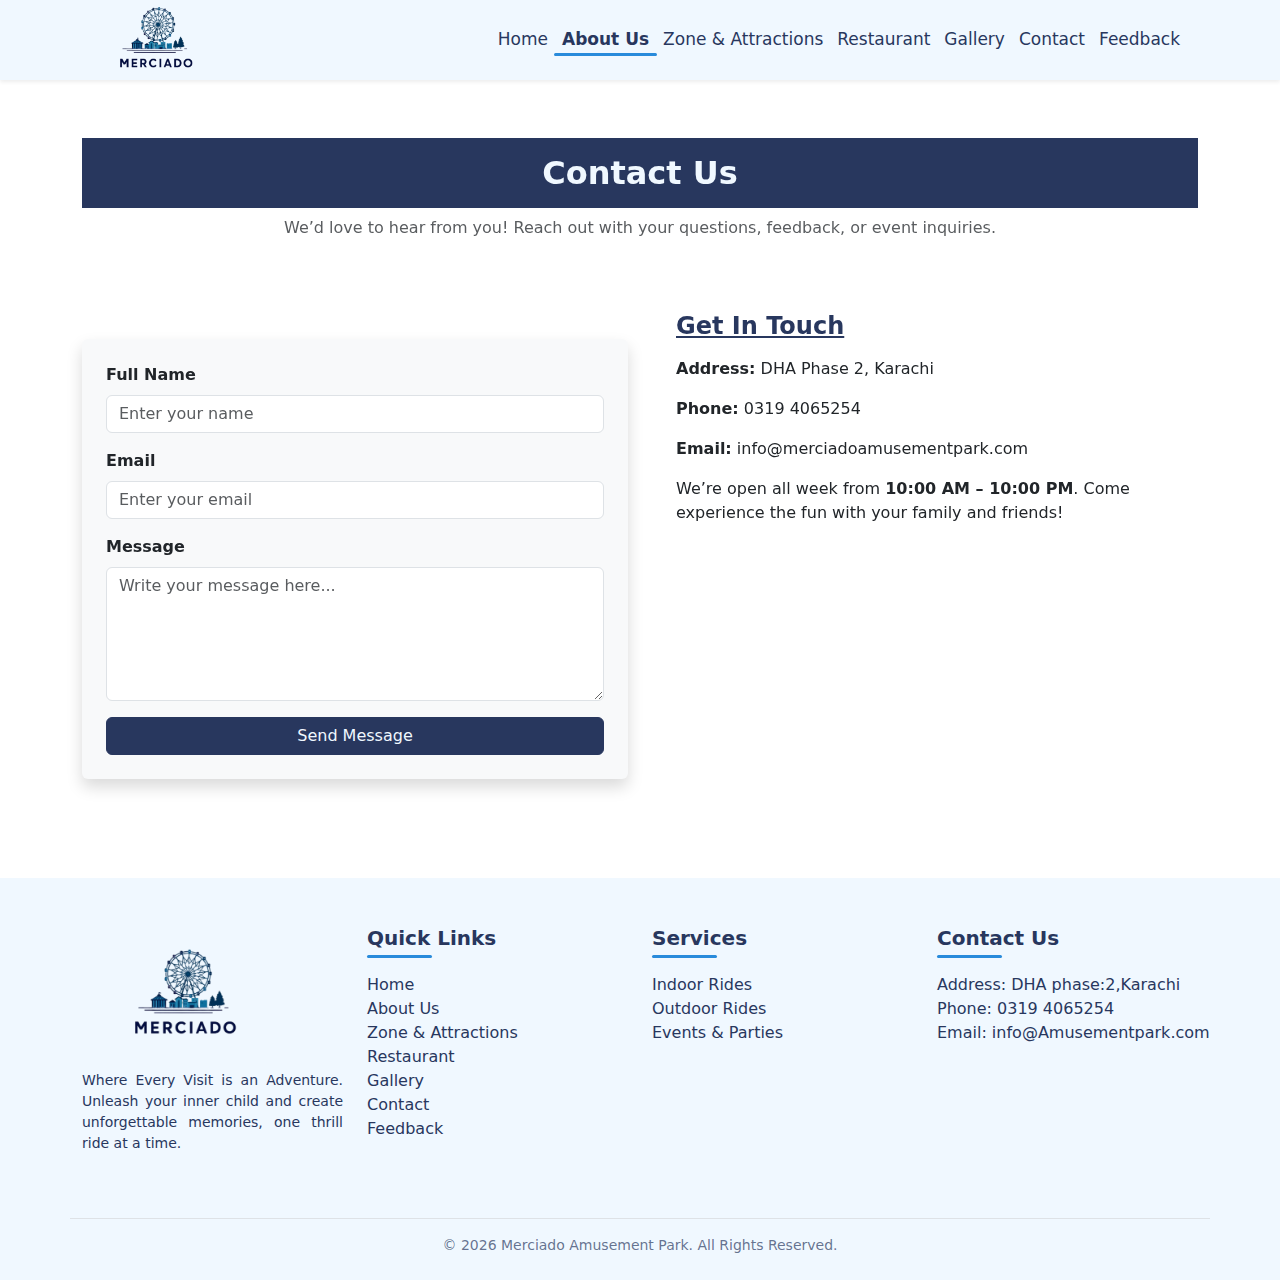
<file: contact.html>
<!DOCTYPE html>
<html lang="en">

<head>
  <meta charset="UTF-8" />
  <meta name="viewport" content="width=device-width, initial-scale=1.0" />
  <title>Contact Us</title>
  <link href="https://cdn.jsdelivr.net/npm/bootstrap@5.3.8/dist/css/bootstrap.min.css" rel="stylesheet"> 
  <link href="https://unpkg.com/aos@2.3.1/dist/aos.css" rel="stylesheet">
   <link rel="stylesheet" href="assets/CSS/contact.CSS">

</head>

<body>


    <nav class="navbar navbar-expand-lg shadow-sm">
        <div class="container">
            <a class="navbar-brand" href="#">
                <img src="assets/images/logo final.png" alt="Logo">
            </a>
            <button class="navbar-toggler" type="button" data-bs-toggle="collapse" data-bs-target="#navbarNavDropdown">
                <span class="navbar-toggler-icon"></span>
            </button>

            <div class="collapse navbar-collapse" id="navbarNavDropdown">
                <ul class="navbar-nav ms-auto">
                    <li class="nav-item"><a class="nav-link" href="indeex (1).html">Home</a></li>
                    <li class="nav-item"><a class="nav-link active" href="about us.html">About Us</a></li>
                    <li class="nav-item"><a class="nav-link" href="Zone&attractions.html">Zone & Attractions</a></li>
                    <li class="nav-item"><a class="nav-link" href="Resturant.html">Restaurant</a></li>
                    <li class="nav-item"><a class="nav-link" href="galery.html">Gallery</a></li>
                    <li class="nav-item"><a class="nav-link" href="contact.html">Contact</a></li>
                        <li class="nav-item"><a class="nav-link" href="feedback.html">Feedback</a></li>
                    <li class="nav-item dropdown">
                   
                </ul>
            </div>
        </div>
    </nav>

  <section class="contact-section py-5">
    <div class="container">
      <div class="text-center mb-5" data-aos="fade-down">
        <h2 class="fw-bold">Contact Us</h2>
        <p class="text-muted">We’d love to hear from you! Reach out with your questions, feedback, or event inquiries.</p>
      </div>

      <div class="row g-4 align-items-center">

        <div class="col-lg-6" data-aos="fade-right">
          <form class="p-4 shadow rounded bg-light">
            <div class="mb-3">
              <label for="name" class="form-label fw-semibold">Full Name</label>
              <input type="text" class="form-control" id="name" placeholder="Enter your name" required>
            </div>

            <div class="mb-3">
              <label for="email" class="form-label fw-semibold">Email</label>
              <input type="email" class="form-control" id="email" placeholder="Enter your email" required>
            </div>

            <div class="mb-3">
              <label for="message" class="form-label fw-semibold">Message</label>
              <textarea class="form-control" id="message" rows="5" placeholder="Write your message here..." required></textarea>
            </div>

            <button type="submit" class="button btn  w-100">Send Message</button>
          </form>
        </div>

        <div class="col-lg-6" data-aos="fade-left">
          <div class="p-4">
            <h4 class="fw-bold mb-3">Get In Touch</h4>
            <p><strong>Address:</strong> DHA Phase 2, Karachi</p>
            <p><strong>Phone:</strong> 0319 4065254</p>
            <p><strong>Email:</strong> info@merciadoamusementpark.com</p>
            <p class="mt-3">We’re open all week from <b>10:00 AM – 10:00 PM</b>.  
              Come experience the fun with your family and friends!</p>

            <div class="mt-4">
      
<div class="mt-4">
  <iframe 
    src="https://www.google.com/maps/embed?pb=!1m18!1m12!1m3!1d3020.8076421958526!2d67.14924997443067!3d24.887269144186014!2m3!1f0!2f0!3f0!3m2!1i1024!2i768!4f13.1!3m3!1m2!1s0x3eb339999415e0c3%3A0x36742eee0fd9c291!2sAptech%20Metro%20Star%20Gate!5e1!3m2!1sen!2s!4v1761115033124!5m2!1sen!2s" 
    width="100%" 
    height="250" 
    style="border:0;" 
    allowfullscreen="" 
    loading="lazy">
  </iframe>
</div>
            </div>
          </div>
        </div>
      </div>
    </div>
  </section>

  <footer class="main-footer pt-5 pb-4">
    <div class="container">
      <div class="row">
        <div class="col-md-3 mb-4 text-center text-md-start">
          <img src="assets/images/logo final.png" class="fimg" alt="Logo">
          <p class="tagline-text">Where Every Visit is an Adventure. Unleash your inner child and create unforgettable memories, one thrill ride at a time.</p>
        </div>

        <div class="col-md-3 mb-4">
          <h5 class="footer-title">Quick Links</h5>
          <ul class="footer-list">
            <li><a href="indeex (1).html" class="footer-link">Home</a></li>
            <li><a href="about us.html" class="footer-link">About Us</a></li>
            <li><a href="Zone&attractions.html" class="footer-link">Zone & Attractions</a></li>
            <li><a href="Resturant.html" class="footer-link">Restaurant</a></li>
            <li><a href="galery.html" class="footer-link">Gallery</a></li>
            <li><a href="contact.html" class="footer-link">Contact</a></li>
            <li><a href="feedback.html" class="footer-link">Feedback</a></li>
          </ul>
        </div>

        <div class="col-md-3 mb-4">
          <h5 class="footer-title">Services</h5>
          <ul class="footer-list">
            <li><a href="indoor.html" class="footer-link">Indoor Rides</a></li>
            <li><a href="outdoor.html" class="footer-link">Outdoor Rides</a></li>

            <li><a href="events & paries.html" class="footer-link">Events & Parties</a></li>
          </ul>
        </div>

      
       
    <div class="col-md-3 mb-4">
    <h5 class="footer-title">Contact Us</h5>
    <ul class="footer-list">
        <li><a href="#" class="footer-link">Address: DHA phase:2,Karachi</a></li>
        <li><a href="tel:03194065254" class="footer-link">Phone: 0319 4065254</a></li>
        
        <li><a href="mailto:info@merciadoamusementpark.com" class="footer-link ">Email:&nbsp;info@Amusementpark.com</a></li>
    </ul>
</div>
</div>
        

      <div class="row mt-4 pt-3 border-top">
        <div class="col-12 text-center">
          <p class="copyright-text mb-0">&copy; <span id="year"></span> Merciado Amusement Park. All Rights Reserved.</p>
        </div>
      </div>
    </div>
  </footer> 


  <script src="https://unpkg.com/aos@2.3.1/dist/aos.js"></script>
  <script>AOS.init();</script>
  <script src="https://cdn.jsdelivr.net/npm/bootstrap@5.3.8/dist/js/bootstrap.bundle.min.js"></script>

  <script>

    document.getElementById("year").textContent = new Date().getFullYear();
  </script>

</body>
</html>
</file>
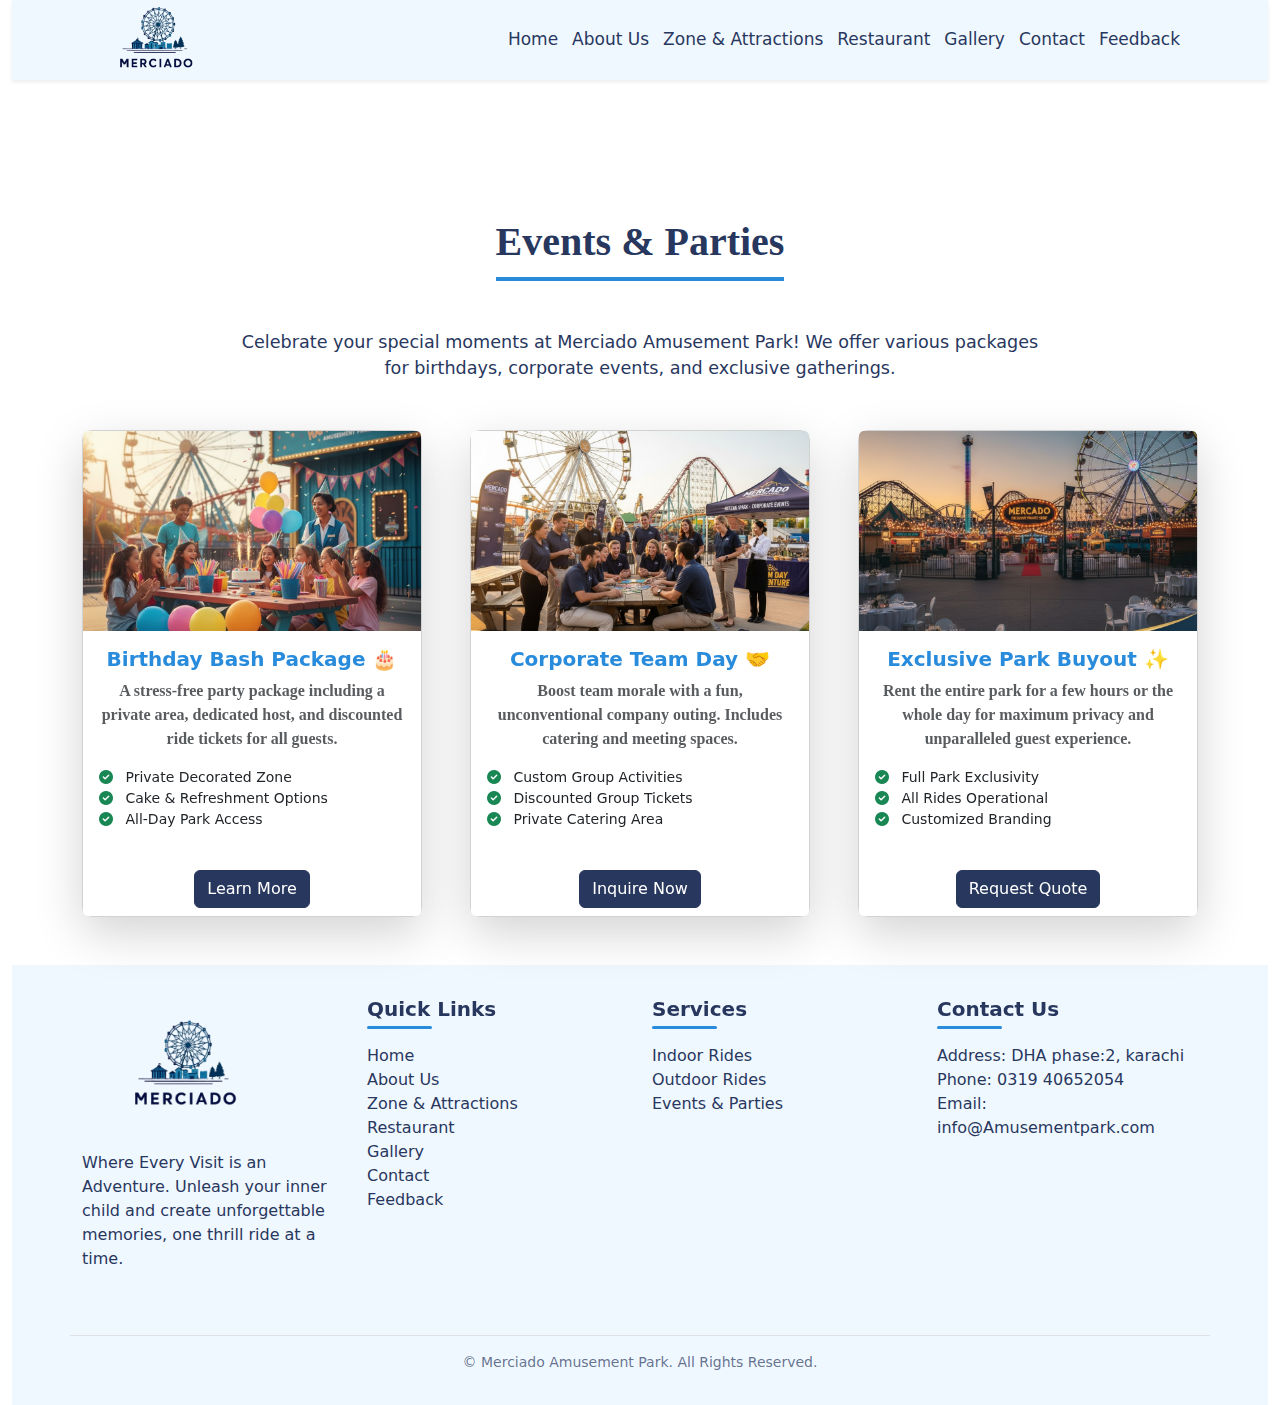
<file: events & paries.html>
<!DOCTYPE html>
<html lang="en">

<head>
    <meta charset="UTF-8" />
    <meta name="viewport" content="width=device-width, initial-scale=1.0" />
    <title>Events & Parties</title>

    <link href="https://cdn.jsdelivr.net/npm/bootstrap@5.3.8/dist/css/bootstrap.min.css" rel="stylesheet">
    <link href="https://unpkg.com/aos@2.3.1/dist/aos.css" rel="stylesheet">
    <link rel="stylesheet" href="assets/CSS/index.CSS"> 
    <link rel="stylesheet" href="https://cdnjs.cloudflare.com/ajax/libs/font-awesome/6.0.0-beta3/css/all.min.css">
</head>

<body>
    
    <div class="container-fluid">
        <nav class="navbar navbar-expand-lg shadow-sm">
            <div class="container">
                <a class="navbar-brand" href="#">
                    <img src="assets/images/logo final.png" alt="Logo">
                </a>

                <button class="navbar-toggler" type="button" data-bs-toggle="collapse" data-bs-target="#navbarNavDropdown"
                    aria-controls="navbarNavDropdown" aria-expanded="false" aria-label="Toggle navigation">
                    <span class="navbar-toggler-icon"></span>
                </button>

                <div class="collapse navbar-collapse" id="navbarNavDropdown">
                    <ul class="navbar-nav ms-auto">
                        <li class="nav-item"><a class="nav-link" href="indeex (1).html">Home</a></li>
                        <li class="nav-item"><a class="nav-link" href="about us.html">About Us</a></li>
                        <li class="nav-item"><a class="nav-link" href="Zone&attractions.html">Zone & Attractions</a></li>
                        <li class="nav-item"><a class="nav-link" href="Resturant.html">Restaurant</a></li>
                        <li class="nav-item"><a class="nav-link" href="galery.html">Gallery</a></li>
                        <li class="nav-item"><a class="nav-link" href="contact.html">Contact</a></li>
                          <li class="nav-item"><a class="nav-link" href="feedback.html">Feedback</a></li>
                        <li class="nav-item dropdown"></li> 
                    </ul>
                </div>
            </div>
        </nav>
        <section class="container my-5 pt-4">
            <div class="page-heading">
                <div class="ride mb-5"><p id="p" class="d-inline-block">Events & Parties</p></div>
            </div>

            <p class="text-center mt-4 mb-5" style="color: #28375e; font-size: 1.1rem; max-width: 800px; margin: 0 auto 50px;">
                Celebrate your special moments at Merciado Amusement Park! We offer various packages for birthdays, corporate events, and exclusive gatherings.
            </p>

            <div class="row g-5">
                <div class="col-md-6 col-lg-4" data-aos="fade-up" data-aos-delay="100">
                    <div class="card h-100 shadow-lg">
                        <img src="assets/images/birthddya.jpg" class="card-img-top" alt="Birthday Party" style="height: 200px; object-fit: cover;">
                        <div class="card-body text-center">
                            <h5 class="card-title" style="color: #298bdb; font-weight: bold;">Birthday Bash Package 🎂</h5>
                            <p class="card-text text-muted">A stress-free party package including a private area, dedicated host, and discounted ride tickets for all guests.</p>
                            <ul class="list-unstyled text-start small mt-3">
                                <li><i class="fas fa-check-circle text-success me-2"></i> Private Decorated Zone</li>
                                <li><i class="fas fa-check-circle text-success me-2"></i> Cake & Refreshment Options</li>
                                <li><i class="fas fa-check-circle text-success me-2"></i> All-Day Park Access</li>
                            </ul>
                        </div>
                        <div class="card-footer bg-white border-0 text-center">
                            <a href="#" class="btn btn-primary" style="background-color: #28375e; border-color: #28375e;">Learn More</a>
                        </div>
                    </div>
                </div>

                <div class="col-md-6 col-lg-4" data-aos="fade-up" data-aos-delay="200">
                    <div class="card h-100 shadow-lg">
                        <img src="assets/images/coporate team day.jpg" class="card-img-top" alt="Corporate Event" style="height: 200px; object-fit: cover;">
                        <div class="card-body text-center">
                            <h5 class="card-title" style="color: #298bdb; font-weight: bold;">Corporate Team Day 🤝</h5>
                            <p class="card-text text-muted">Boost team morale with a fun, unconventional company outing. Includes catering and meeting spaces.</p>
                            <ul class="list-unstyled text-start small mt-3">
                                <li><i class="fas fa-check-circle text-success me-2"></i> Custom Group Activities</li>
                                <li><i class="fas fa-check-circle text-success me-2"></i> Discounted Group Tickets</li>
                                <li><i class="fas fa-check-circle text-success me-2"></i> Private Catering Area</li>
                            </ul>
                        </div>
                        <div class="card-footer bg-white border-0 text-center">
                            <a href="#" class="btn btn-primary" style="background-color: #28375e; border-color: #28375e;">Inquire Now</a>
                        </div>
                    </div>
                </div>

                <div class="col-md-6 col-lg-4" data-aos="fade-up" data-aos-delay="300">
                    <div class="card h-100 shadow-lg">
                        <img src="assets/images/exclusive.jpg" class="card-img-top" alt="Park Buyout" style="height: 200px; object-fit: cover;">
                        <div class="card-body text-center">
                            <h5 class="card-title" style="color: #298bdb; font-weight: bold;">Exclusive Park Buyout ✨</h5>
                            <p class="card-text text-muted">Rent the entire park for a few hours or the whole day for maximum privacy and unparalleled guest experience.</p>
                            <ul class="list-unstyled text-start small mt-3">
                                <li><i class="fas fa-check-circle text-success me-2"></i> Full Park Exclusivity</li>
                                <li><i class="fas fa-check-circle text-success me-2"></i> All Rides Operational</li>
                                <li><i class="fas fa-check-circle text-success me-2"></i> Customized Branding</li>
                            </ul>
                        </div>
                        <div class="card-footer bg-white border-0 text-center">
                            <a href="#" class="btn btn-primary" style="background-color: #28375e; border-color: #28375e;">Request Quote</a>
                        </div>
                    </div>
                </div>
            </div>
        </section>
        <footer class="main-footer pt-5 pb-4 mt-5">
            <div class="container">
                <div class="row">
                    <div class="col-md-3 mb-4 text-center text-md-start">
                        <img src="assets/images/logo final.png" class="fimg" alt="Logo">
                        <p class="tagline-text">Where Every Visit is an Adventure. Unleash your inner child and create unforgettable memories, one thrill ride at a time.</p>
                    </div>

                    <div class="col-md-3 mb-4">
                        <h5 class="footer-title">Quick Links</h5>
                        <ul class="footer-list">
                            <li><a href="indeex (1).html" class="footer-link">Home</a></li>
                            <li><a href="about us.html" class="footer-link">About Us</a></li>
                            <li><a href="Zone&attractions.html" class="footer-link">Zone & Attractions</a></li>
                            <li><a href="Resturant.html" class="footer-link">Restaurant</a></li>
                            <li><a href="galery.html" class="footer-link">Gallery</a></li>
                            <li><a href="contact.html" class="footer-link">Contact</a></li>
                            <li><a href="feedback.html" class="footer-link">Feedback</a></li>
                        </ul>
                    </div>

                    <div class="col-md-3 mb-4">
                        <h5 class="footer-title">Services</h5>
                        <ul class="footer-list">
                            <li><a href="indoor.html" class="footer-link">Indoor Rides</a></li>
                            <li><a href="outdoor.html" class="footer-link">Outdoor Rides</a></li>
    
                            <li><a href="events & paries.html" class="footer-link active">Events & Parties</a></li> 
                        </ul>
                    </div>

                    <div class="col-md-3 mb-4">
                        <h5 class="footer-title">Contact Us</h5>
                        <ul class="footer-list">
                            <li><a href="#" class="footer-link">Address: DHA phase:2, karachi</a></li>
                            <li><a href="#" class="footer-link">Phone: 0319 40652054</a></li>
                            <li><a href="#" class="footer-link">Email: info@Amusementpark.com</a></li>
                        </ul>
                    </div>
                </div>

                <div class="row mt-4 pt-3 border-top">
                    <div class="col-12 text-center">
                        <p class="copyright-text mb-0">&copy; <span id="year"></span> Merciado Amusement Park. All Rights Reserved.</p>
                    </div>
                </div>
            </div>
        </footer>
        </div>

    <script src="https://unpkg.com/aos@2.3.1/dist/aos.js"></script>
    <script>AOS.init();</script>
    <script src="https://cdn.jsdelivr.net/npm/bootstrap@5.3.8/dist/js/bootstrap.bundle.min.js"></script>
   
    </body>

</html>
</file>
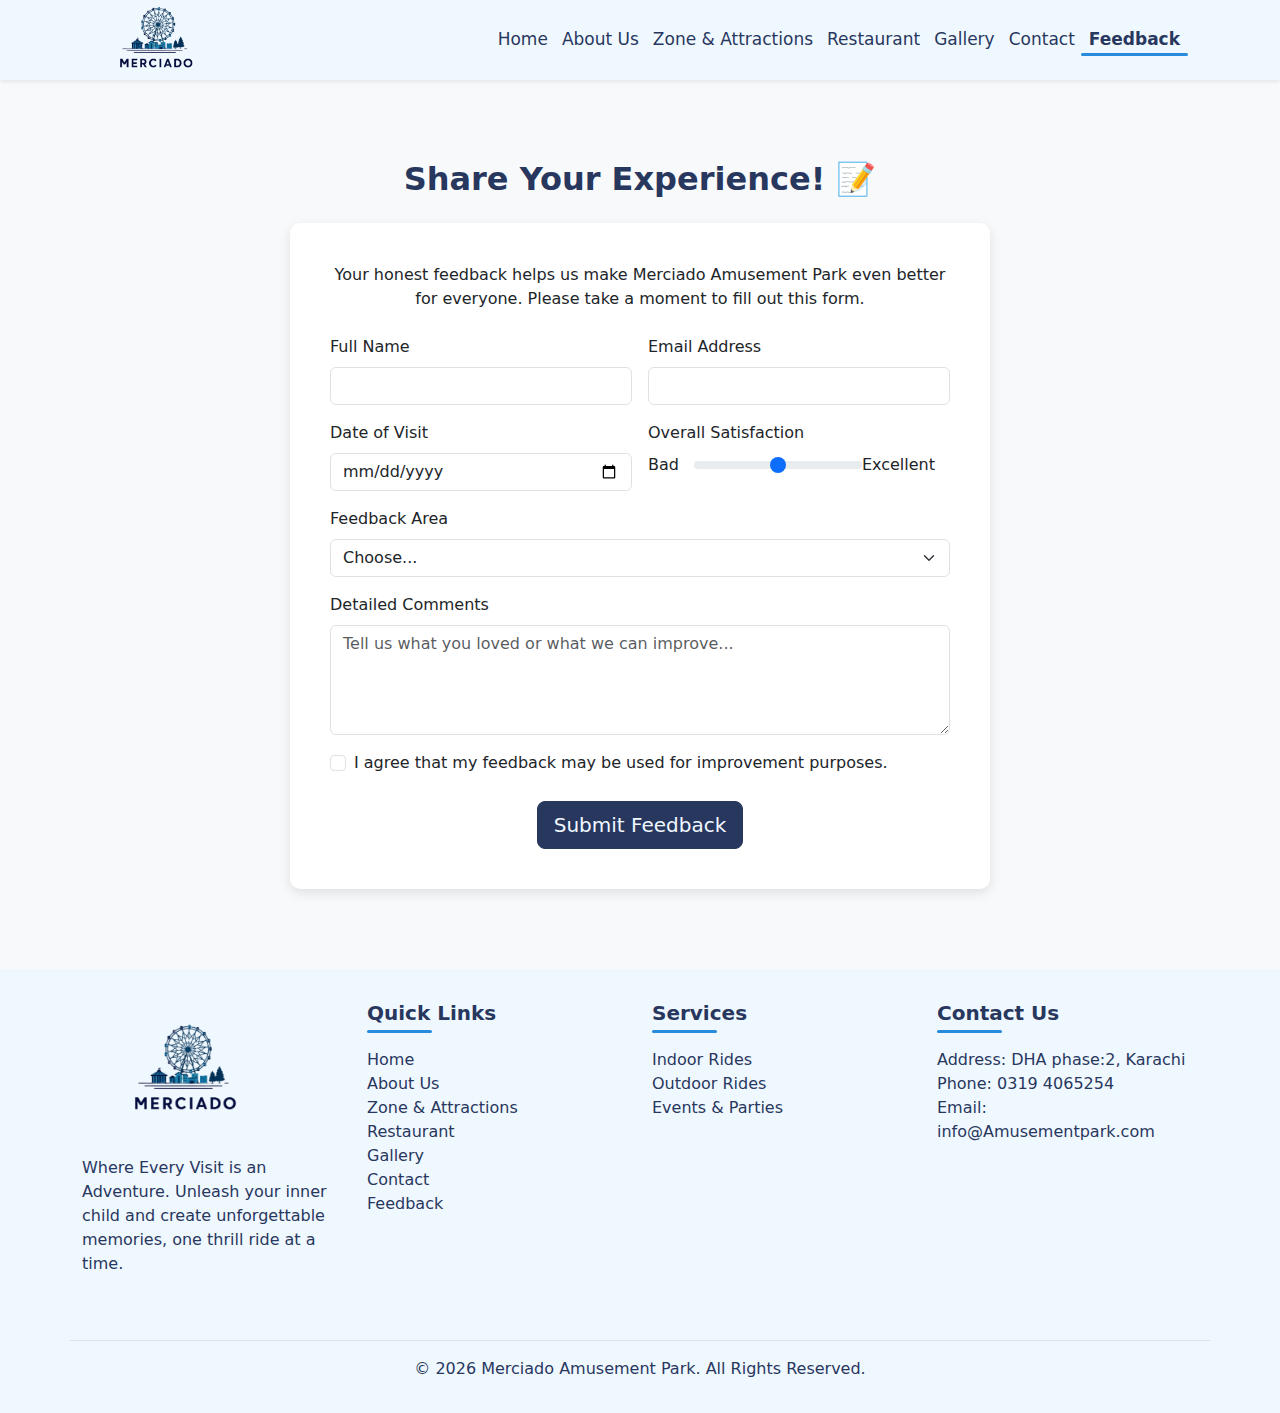
<file: feedback.html>
<!DOCTYPE html>
<html lang="en">

<head>
    <meta charset="UTF-8" />
    <meta name="viewport" content="width=device-width, initial-scale=1.0" />
    <title>Feedback - Merciado Park</title>

    <link href="https://cdn.jsdelivr.net/npm/bootstrap@5.3.8/dist/css/bootstrap.min.css" rel="stylesheet">
    <link href="https://unpkg.com/aos@2.3.1/dist/aos.css" rel="stylesheet">
    <link rel="stylesheet" href="assets/CSS/feedback.CSS">
 
</head>

<body>

    <nav class="navbar navbar-expand-lg shadow-sm">
        <div class="container">
            <a class="navbar-brand" href="indeex (1).html">
                <img src="assets/images/logo final.png" alt="Logo">
            </a>
            <button class="navbar-toggler" type="button" data-bs-toggle="collapse" data-bs-target="#navbarNavDropdown"
                aria-controls="navbarNavDropdown" aria-expanded="false" aria-label="Toggle navigation">
                <span class="navbar-toggler-icon"></span>
            </button>

            <div class="collapse navbar-collapse" id="navbarNavDropdown">
                <ul class="navbar-nav ms-auto">
                    <li class="nav-item"><a class="nav-link" href="indeex (1).html">Home</a></li>
                    <li class="nav-item"><a class="nav-link" href="about us.html">About Us</a></li>
                    <li class="nav-item"><a class="nav-link" href="Zone&attractions.html">Zone & Attractions</a></li>
                    <li class="nav-item"><a class="nav-link" href="Resturant.html">Restaurant</a></li>
                    <li class="nav-item"><a class="nav-link" href="galery.html">Gallery</a></li>
                    <li class="nav-item"><a class="nav-link" href="contact.html">Contact</a></li>
                    <li class="nav-item"><a class="nav-link active" href="feedback.html">Feedback</a></li>
                </ul>
            </div>
        </div>
    </nav>
    <div class="feedback-section" data-aos="zoom-in">
        <div class="container">
            <div class="section-heading">
                <h2>Share Your Experience! 📝</h2>
            </div>
            <div class="feedback-form-container">
                <p class="text-center mb-4">Your honest feedback helps us make Merciado Amusement Park even better for
                    everyone. Please take a moment to fill out this form.</p>

                <form class="needs-validation" novalidate>
                    <div class="row g-3">
                        <div class="col-md-6">
                            <label for="fullName" class="form-label">Full Name</label>
                            <input type="text" class="form-control" id="fullName" required>
                            <div class="invalid-feedback">
                                Please enter your full name.
                            </div>
                        </div>

                        <div class="col-md-6">
                            <label for="email" class="form-label">Email Address</label>
                            <input type="email" class="form-control" id="email" required>
                            <div class="invalid-feedback">
                                Please enter a valid email address.
                            </div>
                        </div>

                        <div class="col-md-6">
                            <label for="visitDate" class="form-label">Date of Visit</label>
                            <input type="date" class="form-control" id="visitDate" required>
                            <div class="invalid-feedback">
                                Please select your date of visit.
                            </div>
                        </div>

                        <div class="col-md-6">
                            <label class="form-label d-block">Overall Satisfaction</label>
                            <div class="d-flex align-items-center">
                                <span class="rating-label">Bad</span>
                                <input type="range" class="form-range" min="1" max="5" step="1" id="ratingRange"
                                    required>
                                <span class="rating-label">Excellent</span>
                            </div>
                            <div class="invalid-feedback">
                                Please provide a satisfaction rating.
                            </div>
                        </div>

                        <div class="col-12">
                            <label for="category" class="form-label">Feedback Area</label>
                            <select class="form-select" id="category" required>
                                <option selected disabled value="">Choose...</option>
                                <option value="rides">Rides & Attractions</option>
                                <option value="food">Food & Beverage</option>
                                <option value="staff">Staff & Service</option>
                                <option value="cleanliness">Cleanliness & Facilities</option>
                                <option value="other">Other</option>
                            </select>
                            <div class="invalid-feedback">
                                Please select a feedback area.
                            </div>
                        </div>

                        <div class="col-12">
                            <label for="comments" class="form-label">Detailed Comments</label>
                            <textarea class="form-control" id="comments" rows="4"
                                placeholder="Tell us what you loved or what we can improve..." required></textarea>
                            <div class="invalid-feedback">
                                Please provide your detailed comments (at least 20 characters).
                            </div>
                        </div>

                        <div class="col-12">
                            <div class="form-check">
                                <input class="form-check-input" type="checkbox" value="" id="invalidCheck" required>
                                <label class="form-check-label" for="invalidCheck">
                                    I agree that my feedback may be used for improvement purposes.
                                </label>
                                <div class="invalid-feedback">
                                    You must agree before submitting.
                                </div>
                            </div>
                        </div>

                        <div class="col-12 text-center mt-4">
                            <button class="btn  btn-lg" type="submit">Submit Feedback</button>
                        </div>
                    </div>
                </form>
            </div>
        </div>
    </div>
    <footer class="main-footer pt-5 pb-4">
        <div class="container">
            <div class="row">
                <div class="col-md-3 mb-4 text-center text-md-start">
                    <img src="assets/images/logo final.png" class="fimg" alt="Logo">
                    <p class="tagline-text">Where Every Visit is an Adventure. Unleash your inner child and create
                        unforgettable memories, one thrill ride at a time.</p>
                </div>

                <div class="col-6 col-md-3 mb-4">
                    <h5 class="footer-title">Quick Links</h5>
                    <ul class="footer-list">
                        <li><a href="indeex (1).html" class="footer-link">Home</a></li>
                        <li><a href="about us.html" class="footer-link">About Us</a></li>
                        <li><a href="Zone&attractions.html" class="footer-link">Zone & Attractions</a></li>
                        <li><a href="Resturant.html" class="footer-link">Restaurant</a></li>
                        <li><a href="galery.html" class="footer-link">Gallery</a></li>
                        <li><a href="contact.html" class="footer-link">Contact</a></li>
                        <li><a href="feedback.html" class="footer-link">Feedback</a></li>
                    </ul>
                </div>

                <div class="col-6 col-md-3 mb-4">
                    <h5 class="footer-title">Services</h5>
                    <ul class="footer-list">
                        <li><a href="indoor.html" class="footer-link">Indoor Rides</a></li>
                        <li><a href="outdoor.html" class="footer-link">Outdoor Rides</a></li>
              
                        <li><a href="events & paries.html" class="footer-link">Events & Parties</a></li>
                    </ul>
                </div>

                <div class="col-md-3 mb-4 text-center text-md-start">
                    <h5 class="footer-title">Contact Us</h5>
                    <ul class="footer-list">
                        <li><a href="#" class="footer-link">Address: DHA phase:2, Karachi</a></li>
                        <li><a href="#" class="footer-link">Phone: 0319 4065254</a></li>
                        <li><a href="#" class="footer-link">Email: info@Amusementpark.com</a></li>
                    </ul>
                </div>
            </div>

            <div class="row mt-4 pt-3 border-top">
                <div class="col-12 text-center">
                    <p class="copyright-text mb-0">&copy; <span id="year"></span> Merciado Amusement Park. All Rights
                        Reserved.</p>
                </div>
            </div>
        </div>
    </footer>
    <script src="https://unpkg.com/aos@2.3.1/dist/aos.js"></script>
    <script>AOS.init();</script>
    <script src="https://cdn.jsdelivr.net/npm/bootstrap@5.3.8/dist/js/bootstrap.bundle.min.js"></script>
    <script>
        document.getElementById('year').textContent = new Date().getFullYear();


        (function () {
            'use strict'


            var forms = document.querySelectorAll('.needs-validation')


            Array.prototype.slice.call(forms)
                .forEach(function (form) {
                    form.addEventListener('submit', function (event) {

                        event.preventDefault();
                        event.stopPropagation();

                        if (form.checkValidity()) {

                            alert('Thank You for your valuable feedback! We appreciate you taking the time to share your experience. 😊');

                        } else {

                            form.classList.add('was-validated');
                        }

                    }, false)
                })
        })()
    </script>
</body>

</html>
</file>
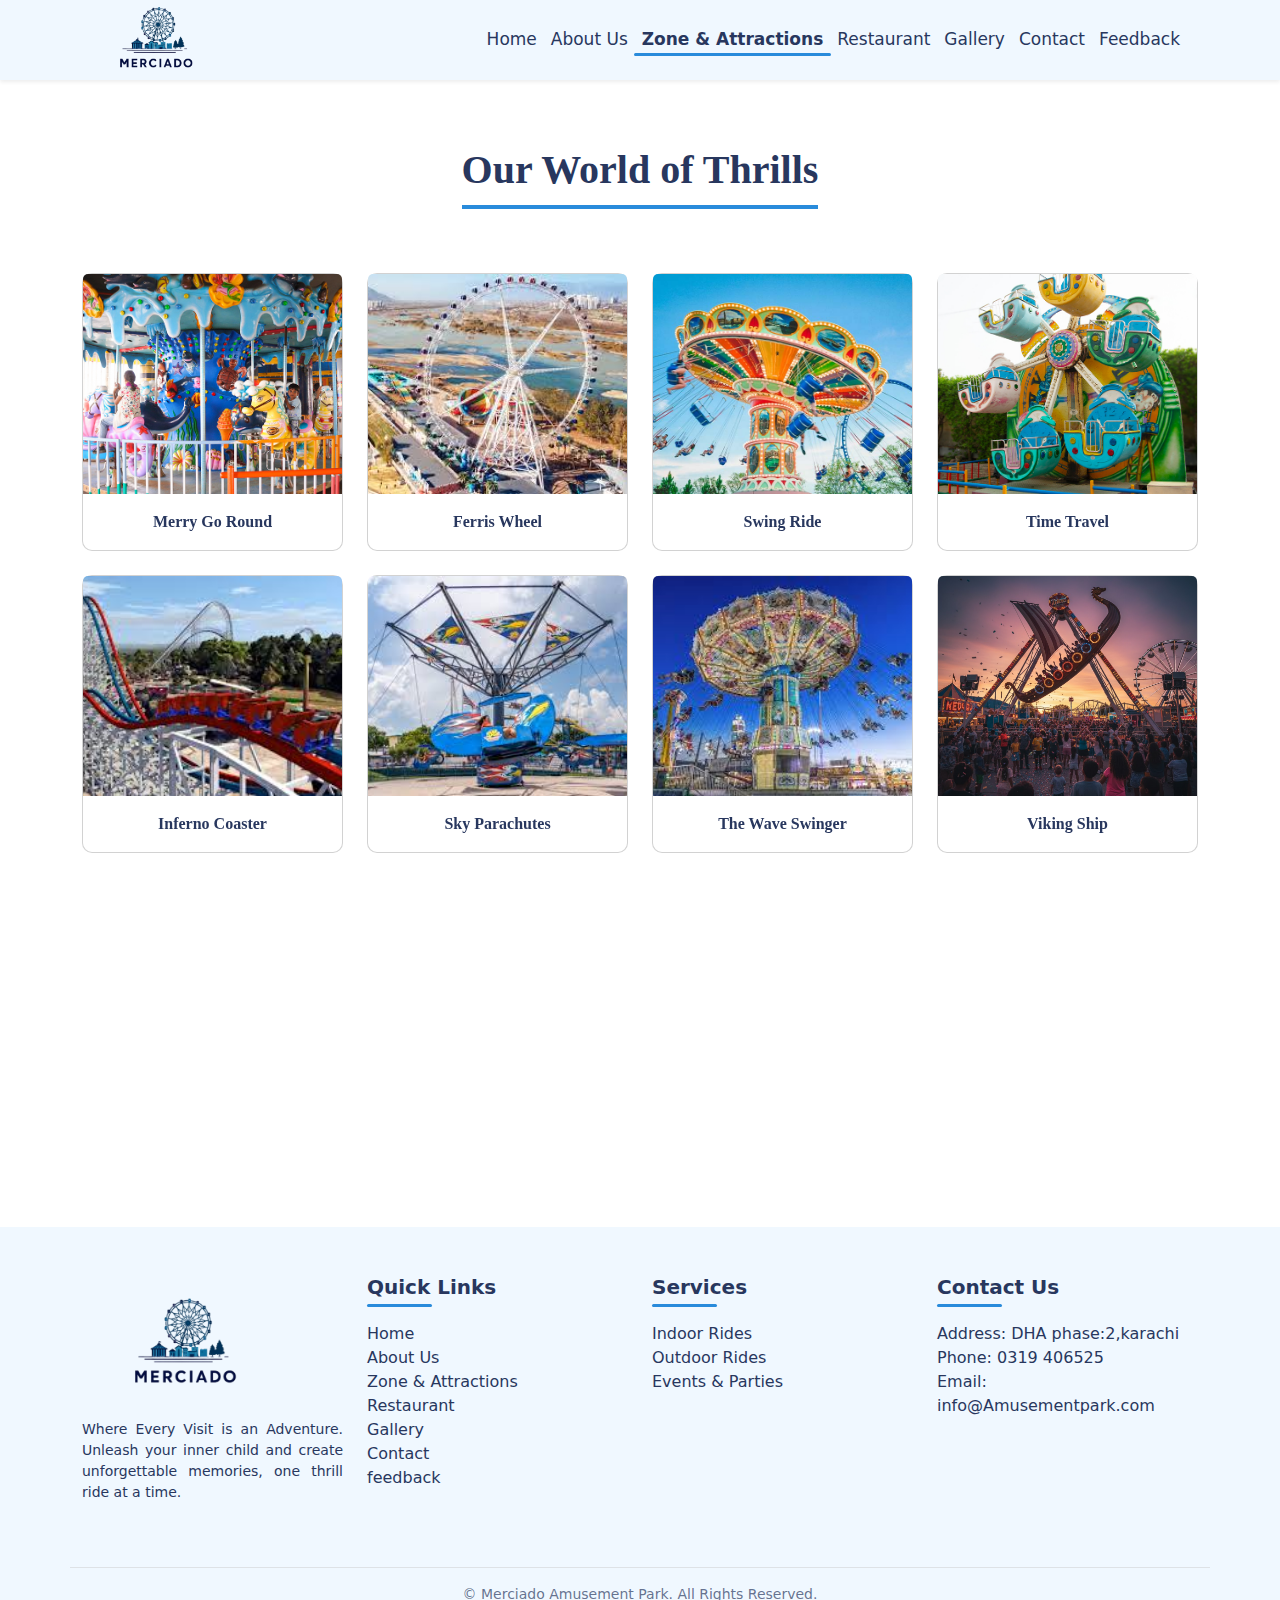
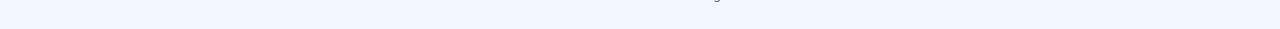
<file: morerides.html>
<!DOCTYPE html>
<html lang="en">

<head>
    <meta charset="UTF-8" />
    <meta name="viewport" content="width=device-width, initial-scale=1.0" />
    <title>Rides </title>

    <link href="https://cdn.jsdelivr.net/npm/bootstrap@5.3.8/dist/css/bootstrap.min.css" rel="stylesheet">
    <link href="https://unpkg.com/aos@2.3.1/dist/aos.css" rel="stylesheet">
    <link rel="stylesheet" href="assets/CSS/morerides.CSS">

</head>

<body>

    <nav class="navbar navbar-expand-lg shadow-sm">
        <div class="container">
            <a class="navbar-brand" href="indeex (1).html">
                <img src="assets/images/logo final.png" alt="Logo">
            </a>
            <button class="navbar-toggler" type="button" data-bs-toggle="collapse" data-bs-target="#navbarNavDropdown">
                <span class="navbar-toggler-icon"></span>
            </button>

            <div class="collapse navbar-collapse" id="navbarNavDropdown">
                <ul class="navbar-nav ms-auto">
                    <li class="nav-item"><a class="nav-link" href="indeex (1).html">Home</a></li>
                    <li class="nav-item"><a class="nav-link" href="about us.html">About Us</a></li>
                    <li class="nav-item"><a class="nav-link active" href="Zone&attractions.html">Zone & Attractions</a></li> <li class="nav-item"><a class="nav-link" href="Resturant.html">Restaurant</a></li>
                    <li class="nav-item"><a class="nav-link" href="galery.html">Gallery</a></li>
                    <li class="nav-item"><a class="nav-link" href="contact.html">Contact</a></li>
                      <li class="nav-item"><a class="nav-link" href="feedback.html">Feedback</a></li>
                   
                   
                </ul>
            </div>
        </div>
    </nav>

    <div class="page-heading">
        <span>Our World of Thrills</span>
    </div>

    <div class="container py-4">
        <div class="row g-4 mb-4" data-aos="flip-down">
            <div class="col-6 col-md-4 col-lg-3">
                <div class="card">
                    <img src="assets/images/Merry-go-round (1).jpg" class="card-img-top ride-card-img" alt="Merry Go Round">
                    <div class="card-body"><p class="card-text">Merry Go Round</p></div>
                </div>
            </div>
            <div class="col-6 col-md-4 col-lg-3">
                <div class="card">
                    <img src="assets/images/images 2 (1).jfif" class="card-img-top ride-card-img" alt="Ferris Wheel">
                    <div class="card-body"><p class="card-text">Ferris Wheel</p></div>
                </div>
            </div>
            <div class="col-6 col-md-4 col-lg-3">
                <div class="card">
                    <img src="assets/images/Feature_TFAO (1).jpg" class="card-img-top ride-card-img" alt="Swing Ride">
                    <div class="card-body"><p class="card-text">Swing Ride</p></div>
                </div>
            </div>
            <div class="col-6 col-md-4 col-lg-3">
                <div class="card">
                    <img src="assets/images/Time-travel (1).jpg" class="card-img-top ride-card-img" alt="Time Travel">
                    <div class="card-body"><p class="card-text">Time Travel</p></div>
                </div>
            </div>
        </div>

        <div class="row g-4 mb-4" data-aos="flip-down" data-aos-delay="100">
            <div class="col-6 col-md-4 col-lg-3">
                <div class="card">
                    <img src="assets/images/images1 (1).jfif" class="card-img-top ride-card-img" alt="Roller Coaster">
                    <div class="card-body"><p class="card-text">Inferno Coaster</p></div>
                </div>
            </div>
            <div class="col-6 col-md-4 col-lg-3">
                <div class="card">
                    <img src="assets/images/images5 (1).jfif" class="card-img-top ride-card-img" alt="Umbrella Ride">
                    <div class="card-body"><p class="card-text">Sky Parachutes</p></div>
                </div>
            </div>
            <div class="col-6 col-md-4 col-lg-3">
                <div class="card">
                    <img src="assets/images/images4 (1).jfif" class="card-img-top ride-card-img" alt="Wave Swinger">
                    <div class="card-body"><p class="card-text">The Wave Swinger</p></div>
                </div>
            </div>
            <div class="col-6 col-md-4 col-lg-3">
                <div class="card">
                    <img src="assets/images/viking ship.jpg" class="card-img-top ride-card-img" alt="Pirate Ship">
                    <div class="card-body"><p class="card-text">Viking Ship</p></div>
                </div>
            </div>
        </div>

        <div class="row g-4 mb-5" data-aos="flip-down" data-aos-delay="200">
            <div class="col-6 col-md-4 col-lg-3">
                <div class="card">
                    <img src="assets/images/electric bumper.jpg" class="card-img-top ride-card-img" alt="Bumper Cars">
                    <div class="card-body"><p class="card-text">Electric Bumpers</p></div>
                </div>
            </div>
            <div class="col-6 col-md-4 col-lg-3">
                <div class="card">
                    <img src="assets/images/splash canyon.jpg" class="card-img-top ride-card-img" alt="Water Flume Ride">
                    <div class="card-body"><p class="card-text">Splash Canyon</p></div>
                </div>
            </div>
            <div class="col-6 col-md-4 col-lg-3">
                <div class="card">
                    <img src="assets/images/mystic manor.jpg" class="card-img-top ride-card-img" alt="Haunted House">
                    <div class="card-body"><p class="card-text">Mystic Manor</p></div>
                </div>
            </div>
            <div class="col-6 col-md-4 col-lg-3">
                <div class="card">
                    <img src="assets/images/ittle unicorns.jpg" class="card-img-top ride-card-img" alt="Kids Carousel">
                    <div class="card-body"><p class="card-text">Little Unicorns</p></div>
                </div>
            </div>
        </div>
    </div>


    <footer class="main-footer pt-5 pb-4">
        <div class="container">
            <div class="row">
                <div class="col-md-3 mb-4 text-center text-md-start">
                    <img src="assets/images/logo final.png" class="fimg" alt="Logo">
                    <p class="tagline-text">Where Every Visit is an Adventure. Unleash your inner child and create unforgettable memories, one thrill ride at a time.</p>
                </div>

                <div class="col-md-3 mb-4">
                    <h5 class="footer-title">Quick Links</h5>
                    <ul class="footer-list">
                        <li><a href="indeex (1).html" class="footer-link">Home</a></li>
                        <li><a href="about us.html" class="footer-link">About Us</a></li>
                        <li><a href="rides-and-attractions.html" class="footer-link">Zone & Attractions</a></li>
                        <li><a href="Resturant.html" class="footer-link">Restaurant</a></li>
                        <li><a href="galery.html" class="footer-link">Gallery</a></li>
                        <li><a href="contact.html" class="footer-link">Contact</a></li>
                         <li><a href="feedback.html" class="footer-link">feedback</a></li>
                    </ul>
                </div>

                <div class="col-md-3 mb-4">
                    <h5 class="footer-title">Services</h5>
                    <ul class="footer-list">
                        <li><a href="indoor.html" class="footer-link">Indoor Rides</a></li>
                        <li><a href="outdoor.html" class="footer-link">Outdoor Rides</a></li>
                  
                        <li><a href="events & paries.html" class="footer-link">Events & Parties</a></li>
                    </ul>
                </div>

                <div class="col-md-3 mb-4">
                    <h5 class="footer-title">Contact Us</h5>
                    <ul class="footer-list">
                        <li><a href="#" class="footer-link">Address: DHA phase:2,karachi</a></li>
                        <li><a href="#" class="footer-link">Phone: 0319 406525</a></li>
                        <li><a href="#" class="footer-link">Email: info@Amusementpark.com</a></li>
                    </ul>
                </div>
            </div>

            <div class="row mt-4 pt-3 border-top">
                <div class="col-12 text-center">
                    <p class="copyright-text mb-0">&copy; <span id="year"></span> Merciado Amusement Park. All Rights Reserved.</p>
                </div>
            </div>
        </div>
    </footer>

    <script src="https://unpkg.com/aos@2.3.1/dist/aos.js"></script>
    <script src="https://cdn.jsdelivr.net/npm/bootstrap@5.3.8/dist/js/bootstrap.bundle.min.js"></script>
    
    <script>
        AOS.init();
        
        
    </script>
</body>

</html>
</file>
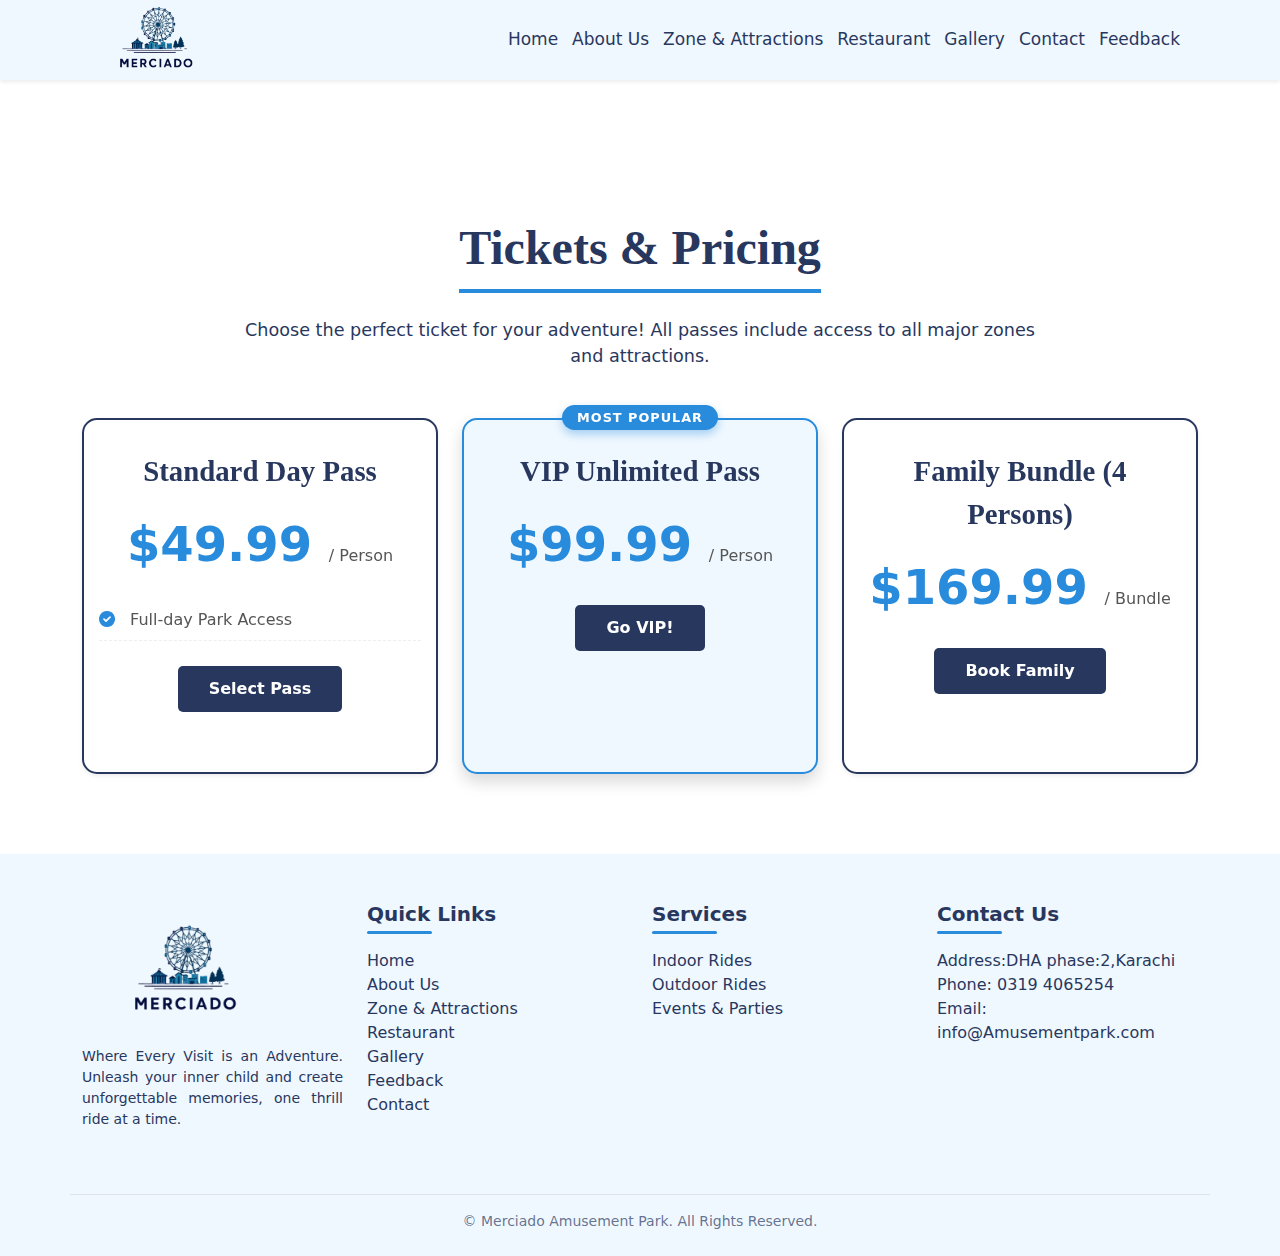
<file: ticket.html>
<!DOCTYPE html>
<html lang="en">

<head>
    <meta charset="UTF-8" />
    <meta name="viewport" content="width=device-width, initial-scale=1.0" />
    <title>Check ticket</title>

    <link href="https://cdn.jsdelivr.net/npm/bootstrap@5.3.8/dist/css/bootstrap.min.css" rel="stylesheet">
    <link href="https://unpkg.com/aos@2.3.1/dist/aos.css" rel="stylesheet">
    <link rel="stylesheet" href="https://cdnjs.cloudflare.com/ajax/libs/font-awesome/6.0.0-beta3/css/all.min.css">
    <link rel="stylesheet" href="assets/CSS/checkticket.CSS">

   
</head>

<body>

    <nav class="navbar navbar-expand-lg shadow-sm">
        <div class="container">
            <a class="navbar-brand" href="#">
                <img src="assets/images/logo final.png" alt="Logo">
            </a>
            <button class="navbar-toggler" type="button" data-bs-toggle="collapse" data-bs-target="#navbarNavDropdown">
                <span class="navbar-toggler-icon"></span>
            </button>

            <div class="collapse navbar-collapse" id="navbarNavDropdown">
                <ul class="navbar-nav ms-auto">
                    <li class="nav-item"><a class="nav-link" href="indeex (1).html">Home</a></li>
                    <li class="nav-item"><a class="nav-link" href="about us.html">About Us</a></li>
                    <li class="nav-item"><a class="nav-link" href="zone_attractions.html">Zone & Attractions</a></li>
                    <li class="nav-item"><a class="nav-link" href="Resturant.html">Restaurant</a></li>
                    <li class="nav-item"><a class="nav-link" href="galery.html">Gallery</a></li>
                    <li class="nav-item"><a class="nav-link" href="contact.html">Contact</a></li>
                      <li class="nav-item"><a class="nav-link" href="feedback.html">Feedback</a></li>
                    <li class="nav-item dropdown">
                
                    </li>
                </ul>
            </div>
        </div>
    </nav>


    <section class="container my-5 pt-4">
        <div class="page-heading">
            <span class="underline">Tickets & Pricing</span>
        </div>

        <p class="text-center mt-4 mb-5" style="color: #28375e; font-size: 1.1rem; max-width: 800px; margin: 0 auto 50px;">
            Choose the perfect ticket for your adventure! All passes include access to all major zones and attractions.
        </p>

<div class="row justify-content-center g-4">
    
    <div class="col-lg-4 col-md-6" data-aos="zoom-in" data-aos-delay="100">
        <div class="pricing-card shadow-sm">
            <div class="pricing-card-header">Standard Day Pass</div>
            <div class="pricing-card-price">$49.99 <small>/ Person</small></div>
            <ul class="pricing-card-features">
                <li><i class="fas fa-check-circle"></i> Full-day Park Access</li>
                </ul>
            <a href="#" class="btn btn-buy" onclick="alert('You selected the Standard Day Pass! You will be redirected to the checkout page.'); return false;">Select Pass</a>
        </div>
    </div>

    <div class="col-lg-4 col-md-6" data-aos="zoom-in" data-aos-delay="200">
        <div class="pricing-card highlight shadow">
            <div class="pricing-card-header">VIP Unlimited Pass</div>
            <div class="pricing-card-price">$99.99 <small>/ Person</small></div>
            <ul class="pricing-card-features">
                </ul>
            <a href="#" class="btn btn-buy" onclick="alert('VIP Pass selected! Get ready for the ultimate experience. Proceeding to checkout.'); return false;">Go VIP!</a>
        </div>
    </div>

    <div class="col-lg-4 col-md-6" data-aos="zoom-in" data-aos-delay="300">
        <div class="pricing-card shadow-sm">
            <div class="pricing-card-header">Family Bundle (4 Persons)</div>
            <div class="pricing-card-price">$169.99 <small>/ Bundle</small></div>
            <ul class="pricing-card-features">
                </ul>
            <a href="#" class="btn btn-buy" onclick="alert('Family Bundle booked! Enjoy your day with your family. Proceeding to checkout.'); return false;">Book Family</a>
        </div>
    </div>

</div>
        </div>
    </section>

    <footer class="main-footer pt-5 pb-4">
        <div class="container">
            <div class="row">
                <div class="col-md-3 mb-4 text-center text-md-start">
                    <img src="assets/images/logo final.png" class="fimg" alt="Logo">
                    <p class="tagline-text">Where Every Visit is an Adventure. Unleash your inner child and create unforgettable memories, one thrill ride at a time.</p>
                </div>

                <div class="col-md-3 mb-4">
                    <h5 class="footer-title">Quick Links</h5>
                    <ul class="footer-list">
                        <li><a href="indeex (1).html" class="footer-link">Home</a></li>
                        <li><a href="about us.html" class="footer-link">About Us</a></li>
                        <li><a href="Zone&attractions.html" class="footer-link">Zone & Attractions</a></li>
                        <li><a href="Resturant.html" class="footer-link">Restaurant</a></li>
                        <li><a href="galery.html" class="footer-link">Gallery</a></li>
                       <li><a href="feedback.html" class="footer-link">Feedback</a></li>
                        <li><a href="contact.html" class="footer-link">Contact</a></li>

                    </ul>
                </div>

                <div class="col-md-3 mb-4">
                    <h5 class="footer-title">Services</h5>
                    <ul class="footer-list">
                        <li><a href="indoor.html" class="footer-link">Indoor Rides</a></li>
                        <li><a href="outdoor.html" class="footer-link">Outdoor Rides</a></li>
                     
                        <li><a href="events & paries.html" class="footer-link">Events & Parties</a></li>
                    </ul>
                </div>

                <div class="col-md-3 mb-4">
                    <h5 class="footer-title">Contact Us</h5>
                    <ul class="footer-list">
                        <li><a href="#" class="footer-link">Address:DHA phase:2,Karachi</a></li>
                        <li><a href="#" class="footer-link">Phone: 0319 4065254</a></li>
                        <li><a href="#" class="footer-link">Email: info@Amusementpark.com</a></li>
                    </ul>
                </div>
            </div>

            <div class="row mt-4 pt-3 border-top">
                <div class="col-12 text-center">
                    <p class="copyright-text mb-0">&copy; <span id="year"></span> Merciado Amusement Park. All Rights Reserved.</p>
                </div>
            </div>
        </div>
    </footer>

    <script src="https://unpkg.com/aos@2.3.1/dist/aos.js"></script>
    <script>AOS.init();</script>
    <script src="https://cdn.jsdelivr.net/npm/bootstrap@5.3.8/dist/js/bootstrap.bundle.min.js"></script>
 
</body>

</html>
</file>
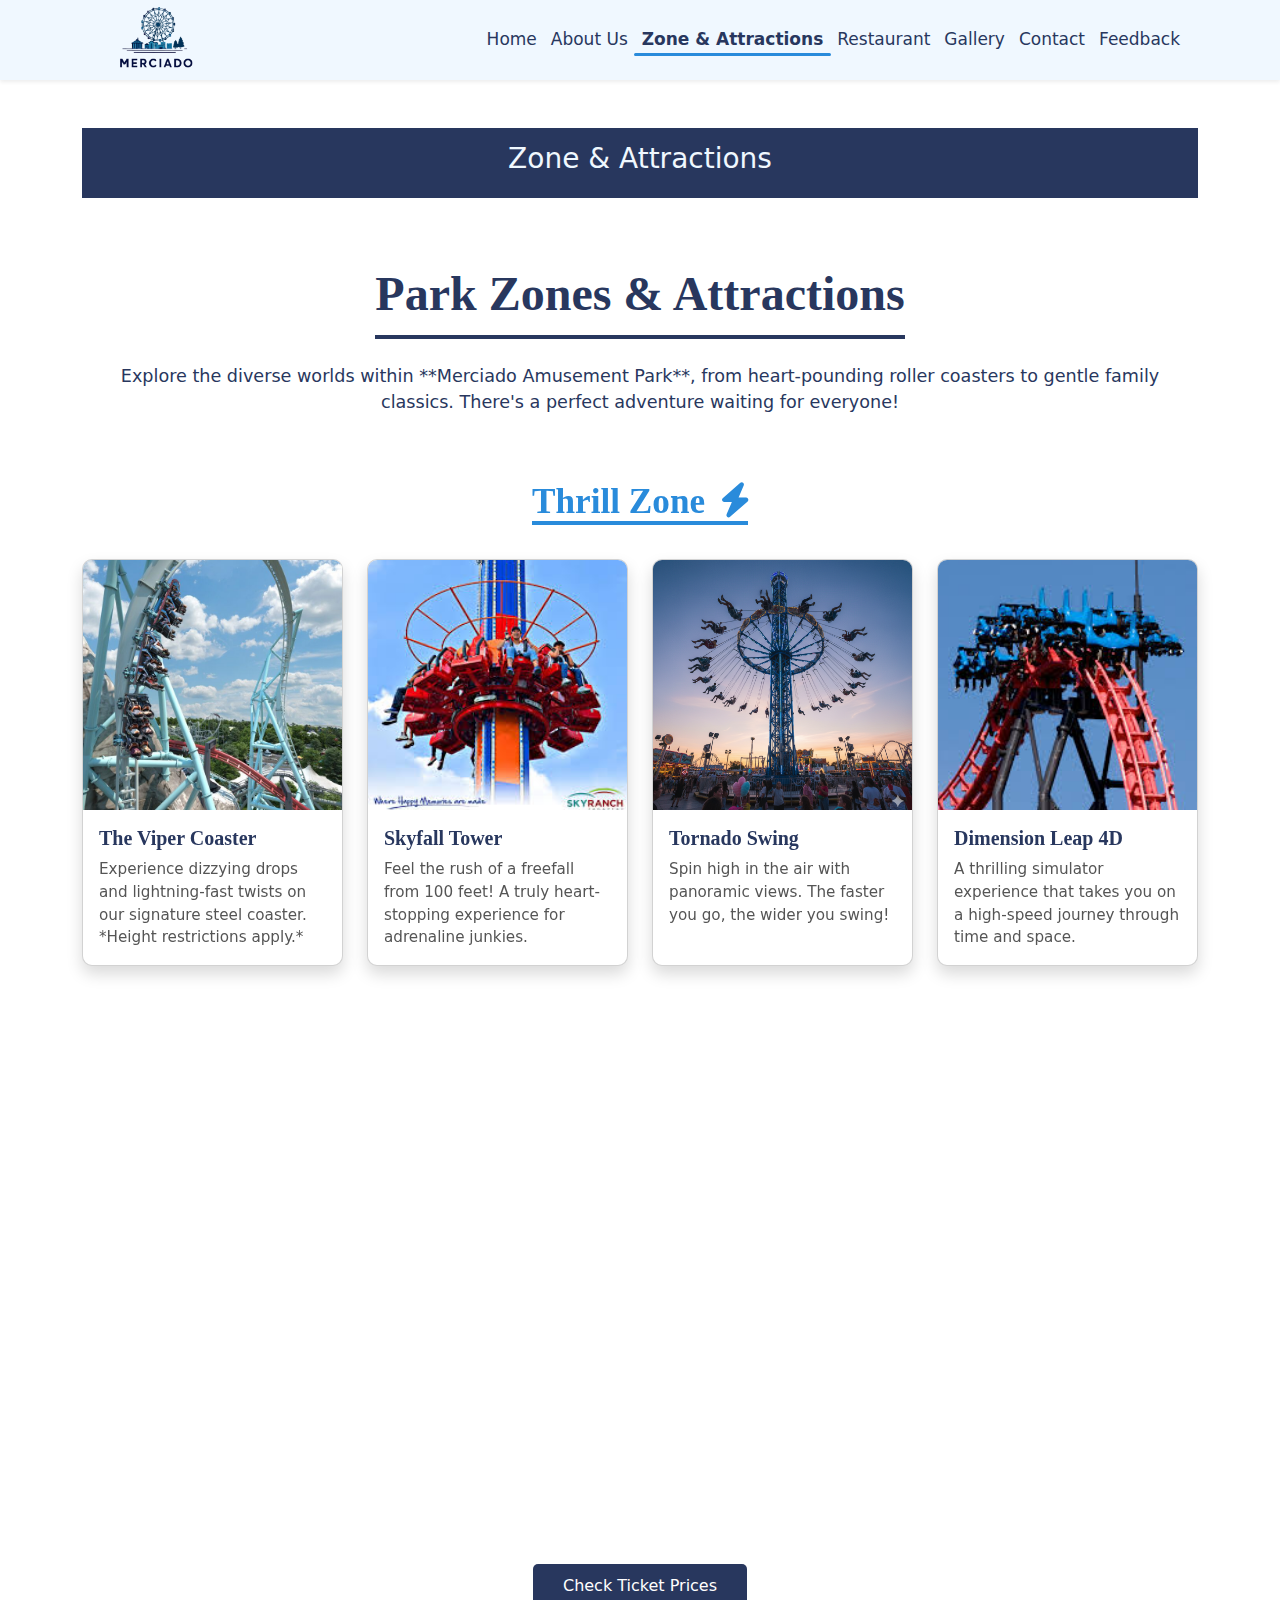
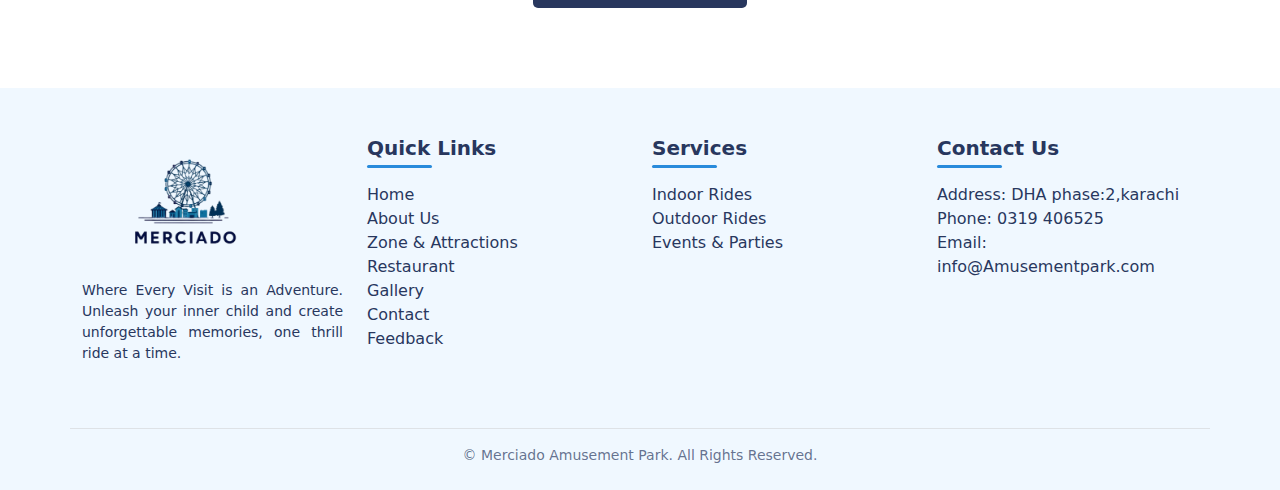
<file: Zone&attractions.html>
<!DOCTYPE html>
<html lang="en">

<head>
    <meta charset="UTF-8" />
    <meta name="viewport" content="width=device-width, initial-scale=1.0" />
    <title>Zone & Attractions</title>

    <link href="https://cdn.jsdelivr.net/npm/bootstrap@5.3.8/dist/css/bootstrap.min.css" rel="stylesheet">
    <link href="https://unpkg.com/aos@2.3.1/dist/aos.css" rel="stylesheet">
    <link rel="stylesheet" href="https://cdnjs.cloudflare.com/ajax/libs/font-awesome/6.0.0-beta3/css/all.min.css">
    <link rel="stylesheet" href="assets/CSS/zone&attraction.CSS">

   
</head>

<body>

    <nav class="navbar navbar-expand-lg shadow-sm">
        <div class="container">
            <a class="navbar-brand" href="#">
                <img src="assets/images/logo final.png" alt="Logo">
            </a>
            <button class="navbar-toggler" type="button" data-bs-toggle="collapse" data-bs-target="#navbarNavDropdown">
                <span class="navbar-toggler-icon"></span>
            </button>

            <div class="collapse navbar-collapse" id="navbarNavDropdown">
                <ul class="navbar-nav ms-auto">
                    <li class="nav-item"><a class="nav-link" href="indeex (1).html">Home</a></li>
                    <li class="nav-item"><a class="nav-link" href="about us.html">About Us</a></li>
                    <li class="nav-item"><a class="nav-link active" href="Zone&attractions.html">Zone & Attractions</a></li>
                    <li class="nav-item"><a class="nav-link" href="Resturant.html">Restaurant</a></li>
                    <li class="nav-item"><a class="nav-link" href="galery.html">Gallery</a></li>
                    <li class="nav-item"><a class="nav-link" href="contact.html">Contact</a></li>
                                        <li class="nav-item"><a class="nav-link" href="feedback.html">Feedback</a></li>
                    
                </ul>
            </div>
        </div>
    </nav>


    <section class="container my-5">
        <div class="zone">
            <h3>Zone & Attractions</h3>
        </div>
        <div class="page-heading">
            <span class="underline">Park Zones & Attractions</span>
        </div>

        <p class="text-center mt-4" style="color: #28375e; font-size: 1.1rem;">
            Explore the diverse worlds within **Merciado Amusement Park**, from heart-pounding roller coasters to gentle family classics. There's a perfect adventure waiting for everyone!
        </p>

        <div class="zone-heading" data-aos="fade-up">
            <span class="zone-highlight">Thrill Zone <i class="fas fa-bolt ms-2"></i></span>
        </div>

        <div class="row g-4 justify-content-center">
            <div class="col-sm-6 col-md-4 col-lg-3" data-aos="flip-up" data-aos-delay="100">
                <div class="card attraction-card shadow">
                    <img src="assets/images/5953be45da3aa84e433d9b5587116606.jpg" class="card-img-top" alt="Roller Coaster">
                    <div class="card-body">
                        <h5 class="card-title">The Viper Coaster</h5>
                        <p class="card-text">Experience dizzying drops and lightning-fast twists on our signature steel coaster. *Height restrictions apply.*</p>
                    </div>
                </div>
            </div>

            <div class="col-sm-6 col-md-4 col-lg-3" data-aos="flip-up" data-aos-delay="200">
                <div class="card attraction-card shadow">
                    <img src="assets/images/skytower.jfif" class="card-img-top" alt="Drop Tower">
                    <div class="card-body">
                        <h5 class="card-title">Skyfall Tower</h5>
                        <p class="card-text">Feel the rush of a freefall from 100 feet! A truly heart-stopping experience for adrenaline junkies.</p>
                    </div>
                </div>
            </div>

            <div class="col-sm-6 col-md-4 col-lg-3" data-aos="flip-up" data-aos-delay="300">
                <div class="card attraction-card shadow">
                    <img src="assets/images/tornado sing.png" class="card-img-top" alt="Swing Ride">
                    <div class="card-body">
                        <h5 class="card-title">Tornado Swing</h5>
                        <p class="card-text">Spin high in the air with panoramic views. The faster you go, the wider you swing!</p>
                    </div>
                </div>
            </div>
            
            <div class="col-sm-6 col-md-4 col-lg-3" data-aos="flip-up" data-aos-delay="400">
                <div class="card attraction-card shadow">
                    <img src="assets/images/dimension.jfif" class="card-img-top" alt="Time Travel">
                    <div class="card-body">
                        <h5 class="card-title">Dimension Leap 4D</h5>
                        <p class="card-text">A thrilling simulator experience that takes you on a high-speed journey through time and space.</p>
                    </div>
                </div>
            </div>

        </div>

        <div class="zone-heading" data-aos="fade-up">
            <span class="zone-highlight">Family Fun Zone <i class="fas fa-smile-beam ms-2"></i></span>
        </div>

        <div class="row g-4 justify-content-center">
            <div class="col-sm-6 col-md-4 col-lg-3" data-aos="flip-up" data-aos-delay="100">
                <div class="card attraction-card shadow">
                    <img src="assets/images/sky wheel.jfif" class="card-img-top" alt="Ferris Wheel">
                    <div class="card-body">
                        <h5 class="card-title">Sky-High Ferris</h5>
                        <p class="card-text">Enjoy slow, gentle revolutions with spectacular views of the entire park and city skyline.</p>
                    </div>
                </div>
            </div>

            <div class="col-sm-6 col-md-4 col-lg-3" data-aos="flip-up" data-aos-delay="200">
                <div class="card attraction-card shadow">
                    <img src="assets/images/carousel ride.jpg" class="card-img-top" alt="Merry Go Round">
                    <div class="card-body">
                        <h5 class="card-title">Classic Carousel</h5>
                        <p class="card-text">A timeless ride for all ages, featuring beautifully carved horses and classic carnival music.</p>
                    </div>
                </div>
            </div>

            <div class="col-sm-6 col-md-4 col-lg-3" data-aos="flip-up" data-aos-delay="300">
                <div class="card attraction-card shadow">
                    <img src="assets/images/Crash Course Racers.jpg" class="card-img-top" alt="Bumper Cars">
                    <div class="card-body">
                        <h5 class="card-title">Crash Course Racers</h5>
                        <p class="card-text">Bump and zoom around the track in this fun, interactive ride. Perfect for competitive spirits!</p>
                    </div>
                </div>
            </div>
            
            <div class="col-sm-6 col-md-4 col-lg-3" data-aos="flip-up" data-aos-delay="400">
                <div class="card attraction-card shadow">
                    <img src="assets/images/water ride.jpg" class="card-img-top" alt="Water Ride">
                    <div class="card-body">
                        <h5 class="card-title">Log Flume Falls</h5>
                        <p class="card-text">A refreshing water journey with a big splash finale to cool you down on a sunny day.</p>
                    </div>
                </div>
            </div>
        </div>
        
        <div class="text-center mt-5">
            <a href="ticket.html" class="ticket-button-link">
                <button>Check Ticket Prices</button>
            </a>
            </div>
    </section>

    <footer class="main-footer pt-5 pb-4">
        <div class="container">
            <div class="row">
                <div class="col-md-3 mb-4 text-center text-md-start">
                    <img src="assets/images/logo final.png" class="fimg" alt="Logo">
                    <p class="tagline-text">Where Every Visit is an Adventure. Unleash your inner child and create unforgettable memories, one thrill ride at a time.</p>
                </div>

                <div class="col-md-3 mb-4">
                    <h5 class="footer-title">Quick Links</h5>
                    <ul class="footer-list">
                        <li><a href="indeex (1).html" class="footer-link">Home</a></li>
                        <li><a href="about us.html" class="footer-link">About Us</a></li>
                        <li><a href="Zone&attractions.html" class="footer-link">Zone & Attractions</a></li>
                        <li><a href="Resturant.html" class="footer-link">Restaurant</a></li>
                        <li><a href="galery.html" class="footer-link">Gallery</a></li>
                        <li><a href="contact.html" class="footer-link">Contact</a></li>
                         <li><a href="feedback.html" class="footer-link">Feedback</a></li>
                    </ul>
                </div>

                <div class="col-md-3 mb-4">
                    <h5 class="footer-title">Services</h5>
                    <ul class="footer-list">
                        <li><a href="indoor.html" class="footer-link">Indoor Rides</a></li>
                        <li><a href="outdoor.html" class="footer-link">Outdoor Rides</a></li>
                     
                        <li><a href="events & paries.html" class="footer-link">Events & Parties</a></li>
                    </ul>
                </div>

                <div class="col-md-3 mb-4">
                    <h5 class="footer-title">Contact Us</h5>
                    <ul class="footer-list">
                        <li><a href="#" class="footer-link">Address: DHA phase:2,karachi</a></li>
                        <li><a href="#" class="footer-link">Phone: 0319 406525</a></li>
                        <li><a href="#" class="footer-link">Email: info@Amusementpark.com</a></li>
                    </ul>
                </div>
            </div>

            <div class="row mt-4 pt-3 border-top">
                <div class="col-12 text-center">
                    <p class="copyright-text mb-0">&copy; <span id="year"></span> Merciado Amusement Park. All Rights Reserved.</p>
                </div>
            </div>
        </div>
    </footer>

    <script src="https://unpkg.com/aos@2.3.1/dist/aos.js"></script>
    <script>AOS.init();</script>
    <script src="https://cdn.jsdelivr.net/npm/bootstrap@5.3.8/dist/js/bootstrap.bundle.min.js"></script>
 
</body>

</html>
</file>
<file: assets/CSS/contact.CSS>
.navbar {
  background: aliceblue;
  padding: 10px 0;
  height: 80px;
  box-shadow: 0 2px 4px rgba(0, 0, 0, 0.1);
  position: relative;
  z-index: 1050;
}


.navbar-brand img {
  height: 110px;
  width: auto;
  max-height: 100px;
}

@media (max-width: 768px) {
  .navbar-brand img {
    max-height: 50px;
    width: auto;
  }
}


.navbar-collapse {
  background: aliceblue;
  z-index: 1100;
  position: relative;
  padding: 10px;
  border-radius: 5px;
}


.navbar-nav .nav-link {
  color: #28375e !important;
  position: relative;
  overflow: hidden;
  font-size: 17px;
  font-weight: 500;
  margin-left: -2px;

}

.navbar-nav .nav-link::before {
  content: '';
  position: absolute;
  left: 0;
  bottom: 5px;
  width: 0%;
  height: 3px;
  background-color: #298bdb;
  transition: width 0.3s ease-out;
  border-radius: 3px;
}


.navbar-nav .nav-link:hover::before,
.navbar-nav .nav-link.active::before {
  width: 100%;
}

.navbar-nav .nav-link.active {
  font-weight: 600;
}

h2{
    margin-top: 10px;
    text-align: center;
    height: 70px;
    background-color: #28375e;
    color: aliceblue;
    display: flex;
    justify-content: center;
    align-items: center;  
    }
    h4{
      color: #28375e;
      text-decoration: underline;
    }
    
    .button.btn {
    background-color: #28375e;
    color: aliceblue;
    border: 1px solid #28375e;
    transition: background-color 0.3s ease, transform 0.2s ease;
}

.button.btn:hover {
    background-color: #1e2a47; 
    border-color: #1e2a47;
    transform: translateY(-2px); 
    color: aliceblue;
}


.button.btn:focus,
.button.btn:active {
    background-color: #1e2a47 !important; 
    border-color: #1e2a47 !important;
    box-shadow: 0 0 0 0.25rem rgba(40, 55, 94, 0.5) !important;
}
    body{
      overflow-x: hidden;
    }
     .main-footer {
      background-color: aliceblue;
      color: #28375e;
      font-size: 16px;
  }

  .fimg {
      width: 80%;
      height: auto;
      margin-bottom: 15px;
  }

  .tagline-text {
      font-size: 14px;
      margin-top: -10px;
      text-align: justify;
  }

  .footer-title {
      color: #28375e;
      font-weight: 600;
      margin-bottom: 15px;
      position: relative;
  }

  .footer-title::after {
      content: '';
      display: block;
      width: 65px;
      height: 3px;
      background-color: #298bdb;
      border-radius: 3px;
      margin-top: 5px;
  }

  .footer-list {
      list-style: none;
      padding: 0;
      margin: 0;
  }

  .footer-link {
      color: #28375e;
      text-decoration: none;
      transition: color 0.3s ease, 0.3s;
  }

  .footer-link:hover {
      color: #298bdb;
      padding-left: 6px;
  }

  .copyright-text {
      color: rgba(40, 55, 94, 0.7);
      font-size: 14px;
  }

  .disclaimer-section {
      background-color: #f0f0f0;
      padding-top: 20px;
      padding-bottom: 20px;
  }


  .disclaimer-box {
      background-color: #ffffff;
      border: 1px solid #ddd;
      border-left: 5px solid #298bdb;

  }

  .disclaimer-title {
      color: #298bdb;
      margin-bottom: 8px;
      font-size: 1.15rem;
  }

  .disclaimer-text {
      color: #555;
      font-size: 0.9rem;
      line-height: 1.4;
  }


  .main-footer {
      margin-top: 0;
  }

  @media (max-width: 768px) {
      .footer-title {
          margin-top: 20px;
      }

      .tagline-text {
          text-align: center;
      }

      .main-footer .col-md-3 {
          text-align: center;
      }

      .fimg {
          margin: 0 auto;
      }
  }
</file>
<file: assets/CSS/index.CSS>
.navbar {
  background: aliceblue;
  padding: 10px 0;
  height: 80px;
  box-shadow: 0 2px 4px rgba(0, 0, 0, 0.1);
  position: relative;
  z-index: 1050;
}


.navbar-brand img {
  height: 110px;
  width: auto;
  max-height: 100px;
}

@media (max-width: 768px) {
  .navbar-brand img {
    max-height: 50px;
    width: auto;
  }
}


.navbar-collapse {
  background: aliceblue;
  z-index: 1100;
  position: relative;
  padding: 10px;
  border-radius: 5px;
}


.navbar-nav .nav-link {
  color: #28375e !important;
  position: relative;
  overflow: hidden;
  font-size: 17px;
  font-weight: 500;
  margin-left: -2px;

}

.navbar-nav .nav-link::before {
  content: '';
  position: absolute;
  left: 0;
  bottom: 5px;
  width: 0%;
  height: 3px;
  background-color: #298bdb;
  transition: width 0.3s ease-out;
  border-radius: 3px;
}


.navbar-nav .nav-link:hover::before,
.navbar-nav .nav-link.active::before {
  width: 100%;
}

.navbar-nav .nav-link.active {
  font-weight: 600;
}



.custom-carousel-height {
  height: 100vh;
  overflow: hidden;
  position: relative;
  z-index: 1;
}

.custom-carousel-height img {
  width: 100%;
  height: 100%;
  object-fit: cover;
}

@media (max-width: 992px) {
  .custom-carousel-height {
    height: 50vh;
  }
}

@media (max-width: 768px) {
  .custom-carousel-height {
    height: 40vh;
  }

  .container .row:first-of-type {
    flex-direction: column-reverse;
  }
}

.para {
  padding: 0 15px;
}

.para p {
  width: 100%;
  text-align: justify;
}



.ride {
  text-align: center;
  margin-top: 60px;
  padding: 0 15px;
}

.facality {
  text-align: center;
  margin-top: 60px;
  padding: 0 15px;
}



#p,
#f {
    color: #28375e;
    font-size: 2.5rem;
    font-family: Georgia, serif;
    font-weight: bold;
    border-bottom: 4px solid #298bdb;
    padding-bottom: 5px;
    display: block; 
    width: fit-content; 
    margin: 0 auto;
    text-align: center;
}

#faciliy {
  border-radius: 15px;
  box-shadow: 0 12px 24px rgba(0, 0, 0, 0.3);
  max-width: 90%;
  height: auto;
  margin: 30px auto;
  display: block;
}


.button {
  text-align: center;
  margin: 30px 0 60px;
}

.button button {
  background-color: #28375e;
  color: white;
  border: none;
  padding: 10px 25px;
  font-size: 16px;
  cursor: pointer;
  border-radius: 5px;
  transition: background-color 0.3s ease, transform 0.2s ease;
}

.button button:hover {
  background-color: #298bdb;
  transform: translateY(-2px);
}

.main-footer {
  background-color: aliceblue;
  color: #28375e;
  font-size: 16px;
  padding-top: 2rem !important;
  padding-bottom: 2rem !important;
}


.footer-title {
  color: #28375e;
  font-weight: 600;
  margin-bottom: 15px;
  position: relative;
}

.footer-title::after {
  content: '';
  display: block;
  width: 65px;
  height: 3px;
  background-color: #298bdb;
  border-radius: 3px;
  margin-top: 5px;
}


@media (max-width: 768px) {
  .main-footer .col-md-3 {
    text-align: center !important;
    margin-bottom: 20px;
  }

  .footer-title::after {
    margin-left: auto;
    margin-right: auto;
  }
}

@media (min-width: 769px) {
  .main-footer .col-md-3 {
    text-align: left !important;
  }
}

.fimg {
  max-width: 80%;
  height: auto;
  margin-bottom: 15px;
}

.footer-list {
  list-style: none;
  padding: 0;
  margin: 0;
}

.footer-link {
  color: #28375e;
  text-decoration: none;
  transition: color 0.3s ease, padding-left 0.3s;
}

.footer-link:hover {
  color: #298bdb;
  padding-left: 6px;
}

.copyright-text {
  color: rgba(40, 55, 94, 0.7);
  font-size: 14px;
}


.card {
  transition: transform 0.3s ease, box-shadow 0.3s ease;
  border-radius: 10px;
}

.card:hover {
  transform: scale(1.05);
  box-shadow: 0 12px 24px rgba(0, 0, 0, 0.3);
  z-index: 10;
}

.card-text {
  text-align: center;
  color: #28375e;
  font-weight: 600;
  font-family: Georgia, serif;
}
</file>
<file: assets/CSS/feedback.CSS>
.navbar {
    background: aliceblue;
    padding: 10px 0;
    height: 80px;
    box-shadow: 0 2px 4px rgba(0, 0, 0, 0.1);
    position: relative;
    z-index: 1050;
}


.navbar-brand img {
    height: 110px;
    width: auto;
    max-height: 100px;
}

@media (max-width: 768px) {
    .navbar-brand img {
        max-height: 50px;
        width: auto;
    }
}


.navbar-collapse {
    background: aliceblue;
    z-index: 1100;
    position: relative;
    padding: 10px;
    border-radius: 5px;
}


.navbar-nav .nav-link {
    color: #28375e !important;
    position: relative;
    overflow: hidden;
    font-size: 17px;
    font-weight: 500;
    margin-left: -2px;

}

.navbar-nav .nav-link::before {
    content: '';
    position: absolute;
    left: 0;
    bottom: 5px;
    width: 0%;
    height: 3px;
    background-color: #298bdb;
    transition: width 0.3s ease-out;
    border-radius: 3px;
}


.navbar-nav .nav-link:hover::before,
.navbar-nav .nav-link.active::before {
    width: 100%;
}

.navbar-nav .nav-link.active {
    font-weight: 600;
}

.feedback-section {
    padding: 80px 0;
    background-color: #f8f9fa;
}

.feedback-form-container {
    max-width: 700px;
    margin: auto;
    background: #ffffff;
    padding: 40px;
    border-radius: 10px;
    box-shadow: 0 4px 12px rgba(0, 0, 0, 0.1);
}


.btn {

    background-color: #28375e;
    color: aliceblue;
    border: 1px solid #28375e;

    transition: background-color 0.3s ease, transform 0.2s ease;
}

.btn:hover {

    background-color: #298bdb;


    transform: translateY(-3px);
    color: aliceblue;
}

.section-heading h2 {
    font-weight: 700;
    color: #28375e;
    margin-bottom: 25px;
    text-align: center;
}

.rating-label {
    font-weight: 500;
    margin-right: 15px;
}

.main-footer {
    background-color: aliceblue;
    color: #28375e;
    font-size: 16px;
    padding-top: 2rem !important;
    padding-bottom: 2rem !important;
}


.footer-title {
    color: #28375e;
    font-weight: 600;
    margin-bottom: 15px;
    position: relative;
}

.footer-title::after {
    content: '';
    display: block;
    width: 65px;
    height: 3px;
    background-color: #298bdb;
    border-radius: 3px;
    margin-top: 5px;
}


@media (max-width: 768px) {
    .main-footer .col-md-3 {
        text-align: center !important;
        margin-bottom: 20px;
    }

    .footer-title::after {
        margin-left: auto;
        margin-right: auto;
    }
}

@media (min-width: 769px) {
    .main-footer .col-md-3 {
        text-align: left !important;
    }
}

.fimg {
    max-width: 80%;
    height: auto;
    margin-bottom: 15px;
}

.footer-list {
    list-style: none;
    padding: 0;
    margin: 0;
}

.footer-link {
    color: #28375e;
    text-decoration: none;
    transition: color 0.3s ease, padding-left 0.3s;
}

.footer-link:hover {
    color: #298bdb;
    padding-left: 6px;
}
</file>
<file: assets/CSS/morerides.CSS>
.navbar {
    background: aliceblue;
    padding: 10px 0;
    height: 80px;
    box-shadow: 0 2px 4px rgba(0, 0, 0, 0.1);
    position: relative;
    z-index: 1050;
}


.navbar-brand img {
    height: 110px;
    width: auto;
    max-height: 100px;
}

@media (max-width: 768px) {
    .navbar-brand img {
        max-height: 50px;
        width: auto;
    }
}


.navbar-collapse {
    background: aliceblue;
    z-index: 1100;
    position: relative;
    padding: 10px;
    border-radius: 5px;
}


.navbar-nav .nav-link {
    color: #28375e !important;
    position: relative;
    overflow: hidden;
    font-size: 17px;
    font-weight: 500;
    margin-left: -2px;

}

.navbar-nav .nav-link::before {
    content: '';
    position: absolute;
    left: 0;
    bottom: 5px;
    width: 0%;
    height: 3px;
    background-color: #298bdb;
    transition: width 0.3s ease-out;
    border-radius: 3px;
}


.navbar-nav .nav-link:hover::before,
.navbar-nav .nav-link.active::before {
    width: 100%;
}

.navbar-nav .nav-link.active {
    font-weight: 600;
}


.page-heading {
    text-align: center;
    margin-top: 60px;
    margin-bottom: 40px;
    color: #28375e;
    font-size: 2.5rem;
    font-family: Georgia, serif;
    font-weight: bold;
}

.page-heading span {
    border-bottom: 4px solid #298bdb;
    display: inline-block;
    padding-bottom: 5px;
}


.card {
    transition: transform 0.3s ease, box-shadow 0.3s ease;
    border-radius: 10px;
}

.card:hover {
    transform: scale(1.05);
    box-shadow: 0 12px 24px rgba(0, 0, 0, 0.3);
    z-index: 10;
}

.card-text {
    color: #28375e;
    font-weight: 600;
    font-family: Georgia, serif;
    text-align: center;
}


.ride-card-img {
    height: 220px;
    object-fit: cover;

}


.main-footer {
    background-color: aliceblue;
    color: #28375e;
    font-size: 16px;
}

.fimg {
    width: 80%;
    height: auto;
    margin-bottom: 15px;
}

.tagline-text {
    font-size: 14px;
    margin-top: -10px;
    text-align: justify;
}

.footer-title {
    color: #28375e;
    font-weight: 600;
    margin-bottom: 15px;
    position: relative;
}

.footer-title::after {
    content: '';
    display: block;
    width: 65px;
    height: 3px;
    background-color: #298bdb;
    border-radius: 3px;
    margin-top: 5px;
}

.footer-list {
    list-style: none;
    padding: 0;
    margin: 0;
}

.footer-link {
    color: #28375e;
    text-decoration: none;
    transition: color 0.3s ease, 0.3s;
}

.footer-link:hover {
    color: #298bdb;
    padding-left: 6px;
}

.copyright-text {
    color: rgba(40, 55, 94, 0.7);
    font-size: 14px;
}

@media (max-width: 768px) {
    .footer-title {
        margin-top: 20px;
    }

    .tagline-text {
        text-align: center;
    }

    .main-footer .col-md-3 {
        text-align: center;
    }

    .fimg {
        margin: 0 auto;
    }
}
</file>
<file: assets/CSS/checkticket.CSS>
.navbar {
  background: aliceblue;
  padding: 10px 0;
  height: 80px;
  box-shadow: 0 2px 4px rgba(0, 0, 0, 0.1);
  position: relative;
  z-index: 1050;
}


.navbar-brand img {
  height: 110px;
  width: auto;
  max-height: 100px;
}

@media (max-width: 768px) {
  .navbar-brand img {
    max-height: 50px;
    width: auto;
  }
}


.navbar-collapse {
  background: aliceblue;
  z-index: 1100;
  position: relative;
  padding: 10px;
  border-radius: 5px;
}


.navbar-nav .nav-link {
  color: #28375e !important;
  position: relative;
  overflow: hidden;
  font-size: 17px;
  font-weight: 500;
  margin-left: -2px;

}

.navbar-nav .nav-link::before {
  content: '';
  position: absolute;
  left: 0;
  bottom: 5px;
  width: 0%;
  height: 3px;
  background-color: #298bdb;
  transition: width 0.3s ease-out;
  border-radius: 3px;
}


.navbar-nav .nav-link:hover::before,
.navbar-nav .nav-link.active::before {
  width: 100%;
}

.navbar-nav .nav-link.active {
  font-weight: 600;
}



        .page-heading {
            text-align: center;
            margin-top: 60px;
            color: #28375e;
            font-size: 3rem;
            font-family: Georgia, serif;
            font-weight: bold;
        }

        .underline {
            border-bottom: 4px solid #298bdb;
            display: inline-block;
            padding-bottom: 5px;
        }


        .pricing-card {
            border: 2px solid #28375e;
            border-radius: 15px;
            text-align: center;
            padding: 30px 15px;
            transition: transform 0.3s ease, box-shadow 0.3s ease;
            margin-bottom: 30px;
            background-color: white;
            height: 100%; 
        }

        .pricing-card:hover {
            transform: translateY(-8px);
            box-shadow: 0 15px 30px rgba(0, 0, 0, 0.25);
        }

        .pricing-card-header {
            color: #28375e;
            font-size: 1.8rem;
            font-weight: bold;
            font-family: Georgia, serif;
            margin-bottom: 15px;
        }
        
        .pricing-card-price {
            font-size: 3rem;
            color: #298bdb;
            font-weight: 700;
            margin-bottom: 20px;
        }

        .pricing-card-price small {
            font-size: 1rem;
            color: #555;
            font-weight: normal;
        }

        .pricing-card-features {
            list-style: none;
            padding: 0;
            text-align: left;
            margin-bottom: 25px;
        }

        .pricing-card-features li {
            padding: 8px 0;
            border-bottom: 1px dashed #eee;
            color: #555;
        }

        .pricing-card-features i {
            color: #298bdb;
            margin-right: 10px;
        }

        .btn-buy {
            background-color: #28375e;
            color: white;
            padding: 10px 30px;
            border-radius: 5px;
            transition: background-color 0.3s ease;
            font-weight: 600;
        }

        .btn-buy:hover {
            background-color: #298bdb;
            color: white;
        }


        .pricing-card.highlight {
            border-color: #298bdb;
            background-color: aliceblue;
            position: relative;
        }

        .pricing-card.highlight::before {
            content: 'MOST POPULAR';
            position: absolute;
            top: -15px;
            left: 50%;
            transform: translateX(-50%);
            background-color: #298bdb;
            color: white;
            padding: 3px 15px;
            border-radius: 50px;
            font-size: 0.8rem;
            font-weight: bold;
            letter-spacing: 1px;
            box-shadow: 0 4px 10px rgba(41, 139, 219, 0.4);
        }

     
        .main-footer{
            background-color: aliceblue;
            color: #28375e;
            font-size: 16px;
            margin-top: 80px;
        }

        .fimg {
            width: 80%;
            height: auto;
            margin-bottom: 15px;
        }

        .tagline-text {
            font-size: 14px;
            margin-top: -10px;
            text-align: justify;
        }

        .footer-title {
            color: #28375e;
            font-weight: 600;
            margin-bottom: 15px;
            position: relative;
        }

        .footer-title::after {
            content: '';
            display: block;
            width: 65px;
            height: 3px;
            background-color: #298bdb;
            border-radius: 3px;
            margin-top: 5px;
        }

        .footer-list {
            list-style: none;
            padding: 0;
            margin: 0;
        }

        .footer-link {
            color: #28375e;
            text-decoration: none;
            transition: color 0.3s ease, 0.3s;
        }

        .footer-link:hover {
            color: #298bdb;
            padding-left: 6px;
        }

        .copyright-text {
            color: rgba(40, 55, 94, 0.7);
            font-size: 14px;
        }

        @media (max-width: 768px) {
            .footer-title {
                margin-top: 20px;
            }

            .tagline-text {
                text-align: center;
            }

            .main-footer .col-md-3 {
                text-align: center;
            }

            .fimg {
                margin: 0 auto;
            }
        }
</file>
<file: assets/CSS/zone&attraction.CSS>
.navbar {
  background: aliceblue;
  padding: 10px 0;
  height: 80px;
  box-shadow: 0 2px 4px rgba(0, 0, 0, 0.1);
  position: relative;
  z-index: 1050;
}


.navbar-brand img {
  height: 110px;
  width: auto;
  max-height: 100px;
}

@media (max-width: 768px) {
  .navbar-brand img {
    max-height: 50px;
    width: auto;
  }
}


.navbar-collapse {
  background: aliceblue;
  z-index: 1100;
  position: relative;
  padding: 10px;
  border-radius: 5px;
}


.navbar-nav .nav-link {
  color: #28375e !important;
  position: relative;
  overflow: hidden;
  font-size: 17px;
  font-weight: 500;
  margin-left: -2px;

}

.navbar-nav .nav-link::before {
  content: '';
  position: absolute;
  left: 0;
  bottom: 5px;
  width: 0%;
  height: 3px;
  background-color: #298bdb;
  transition: width 0.3s ease-out;
  border-radius: 3px;
}


.navbar-nav .nav-link:hover::before,
.navbar-nav .nav-link.active::before {
  width: 100%;
}

.navbar-nav .nav-link.active {
  font-weight: 600;
}

  .zone {
      margin-top: 10px;
      text-align: center;
      height: 70px;
      background-color: #28375e;
      color: aliceblue;
      display: flex;
      justify-content: center;
      align-items: center;
  }


  .page-heading {
      text-align: center;
      margin-top: 60px;
      color: #28375e;
      font-size: 3rem;
      font-family: Georgia, serif;
      font-weight: bold;
  }

  .zone-heading {
      text-align: center;
      margin: 60px 0 30px;
      color: #298bdb;
      font-size: 2.2rem;
      font-family: Georgia, serif;
      font-weight: bold;
  }

  .underline {
      border-bottom: 4px solid #28375e;
      display: inline-block;
      padding-bottom: 5px;
  }

  .zone-highlight {
      border-bottom: 4px solid #298bdb;
  }



  .attraction-card {
      transition: transform 0.3s ease, box-shadow 0.3s ease;
      border-radius: 10px;
      overflow: hidden;
      height: 100%;
  }

  .attraction-card:hover {
      transform: translateY(-5px);
      box-shadow: 0 15px 30px rgba(0, 0, 0, 0.2);
  }

  .attraction-card img {
      height: 250px;
      object-fit: cover;
      width: 100%;
  }

  .card-body h5 {
      color: #28375e;
      font-weight: 700;
      font-family: Georgia, serif;
  }

  .card-body p {
      font-size: 0.95rem;
      color: #555;
  }


  .ticket-button-link {
      text-decoration: none;
  }

  .ticket-button-link button {
      background-color: #28375e;
      color: white;
      padding: 10px 30px;
      border-radius: 5px;
      transition: background-color 0.3s ease;
      border: none;
      cursor: pointer;
  }

  .ticket-button-link button:hover {
      background-color: #298bdb;
  }



  .main-footer {
      background-color: aliceblue;
      color: #28375e;
      font-size: 16px;
      margin-top: 80px;
  }

  .fimg {
      width: 80%;
      height: auto;
      margin-bottom: 15px;
  }

  .tagline-text {
      font-size: 14px;
      margin-top: -10px;
      text-align: justify;
  }

  .footer-title {
      color: #28375e;
      font-weight: 600;
      margin-bottom: 15px;
      position: relative;
  }

  .footer-title::after {
      content: '';
      display: block;
      width: 65px;
      height: 3px;
      background-color: #298bdb;
      border-radius: 3px;
      margin-top: 5px;
  }

  .footer-list {
      list-style: none;
      padding: 0;
      margin: 0;
  }

  .footer-link {
      color: #28375e;
      text-decoration: none;
      transition: color 0.3s ease, 0.3s;
  }

  .footer-link:hover {
      color: #298bdb;
      padding-left: 6px;
  }

  .copyright-text {
      color: rgba(40, 55, 94, 0.7);
      font-size: 14px;
  }

  @media (max-width: 768px) {
      .footer-title {
          margin-top: 20px;
      }

      .tagline-text {
          text-align: center;
      }

      .main-footer .col-md-3 {
          text-align: center;
      }

      .fimg {
          margin: 0 auto;
      }
  }
</file>
